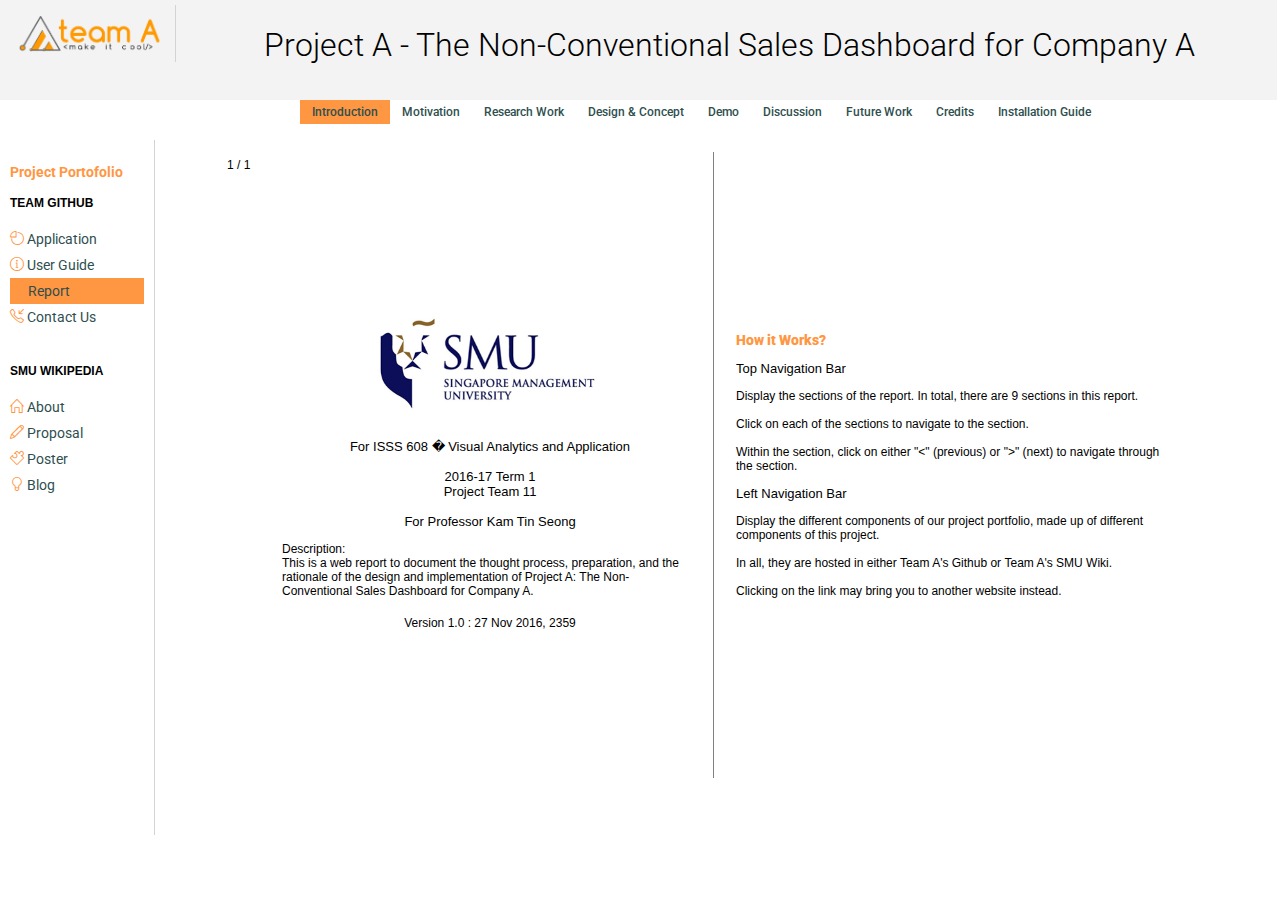
<file: index.html>
<!DOCTYPE HTML PUBLIC "-//W3C//DTD HTML 4.01 Transitional//EN">
<html>
  <head>
  <title>Team A Report</title>
  
  <!--main stylesheet-->
  <link rel="stylesheet" href="css/vizpjt_main.css" type = "text/css"> <!--main style sheet to be customized-->
  <link href="css/simple-line-icons.css" rel="stylesheet" type="text/css">
  </head>
  
  <body>
    
    <!--templater header-->
    <div w3-include-html="template_header.html"></div>
    

    
    <nav role = "top_navbar">
      <ul class = "topnav">
            <li><a class="active" href="index.html">Introduction</a></li>
            <li><a href="pg2_motivation.html">Motivation</a></li>
            <li><a href="pg3_research_work.html">Research Work</a></li>
            <li><a href="pg4_design_concept.html">Design & Concept</a></li>
            <li><a href="pg5_demo.html">Demo</a></li>
            <li><a href="pg6_discussion.html">Discussion</a></li>
            <li><a href="pg7_futurework.html">Future Work</a></li>
            <li><a href="pg8_credits.html">Credits</a></li>
            <li><a href="pg9_installation_guide.html">Installation Guide</a></li>
      </ul>
    </nav>
    
    <!--template left nav bar -->
    <div w3-include-html="template_leftnavbar.html"></div>

    <!-- the body of the content-->
    <div class = "mainbody_content">
      
      <!--slideshow-->
      
              <div class="slideshow-container" style = "width = 80%">
              
              <div class="mySlides fade">
              
              <!--
              <div class="nav_slide_prev" style="height: 1000px  display: block  float:left; ">
                  <a class="prev" onclick="plusSlides(-1)"><p> <font size = 20 font color = grey> < </font> </p></a>
              </div>                 <!-->
                
                  <div class="numbertext">1 / 1</div>
                  
                          <div class = "content_slide">
                              
                                  <table>
                                      <tr>
                                        <th style = "border-right: 1px grey solid; padding: 15px; width: 50%;">
                                                  <img src="data/SMU Logo.png" alt="SMU Logo" style="width:250px;height:110px;">
                                                  <h3>
                                                    <br><b>For ISSS 608 � Visual Analytics and Application </b>
                                                    <br><br>2016-17 Term 1 
                                                    <br>Project Team 11
                                                    <br><br>For Professor Kam Tin Seong
                                                  </h3>
                                                  <h5 style= "text-align:left;">
                                                  <b>Description:</b><br>
                                                  This is a web report to document the thought process, preparation, 
                                                  and the rationale of the design and implementation of Project A:  
                                                  The Non-Conventional Sales Dashboard for Company A.
                                                  </h5> 
                                                  <br><h5>Version 1.0 : 27 Nov 2016, 2359</h5>
                                        </th>
                                          <th style = "width: 50%; text-align:left; padding-left: 20px"><p><b>How it Works?</b></p>
                                                <h3><b>Top Navigation Bar</b></h3>
                                                <h5> Display the sections of the report. In total, there are 9 sections in this report. <br> <br>
                                                     Click on each of the sections to navigate to the section. <br> <br>
                                                     Within the section, click on either "<" (previous) or ">" (next) to navigate through the section.<br></h5>
                                                     
                                                    <h3><b>Left Navigation Bar</b></h3>
                                                <h5> Display the different components of our project portfolio, made up of different components of this project.<br><br>
                                                     In all, they are hosted in either <b> Team A's Github</b> or <b> Team A's SMU Wiki. </b><br><br>
                                                     Clicking on the link may bring you to another website instead.
                                          </th>
                                      </tr>
                                  </table>
                          </div>
                            
                      <div class="nav_slide_nex" style="height: 1000px  display: block float:left">
              <!--        
                      <a class="next" onclick="plusSlides(1)"><p> <font size = 20 font color = grey> > </font></p> </a></div>
              </div>               <!-->                                                             
              
              </div>
              <br>
 <!--            
              <div style="text-align:center">
                <span class="dot" onclick="currentSlide(1)"></span> 
                <span class="dot" onclick="currentSlide(2)"></span> 
                <span class="dot" onclick="currentSlide(3)"></span> 
              </div>    
-->    
    <!--slideshow-->
    </div>

   
<!--load JS-->
  <script src = "js/w3data.js"></script>
        
    <script>
    w3IncludeHTML();
    </script>
  <script src = "js/vizpjt_main.js"></script>

      
  </body>
</html>
</file>
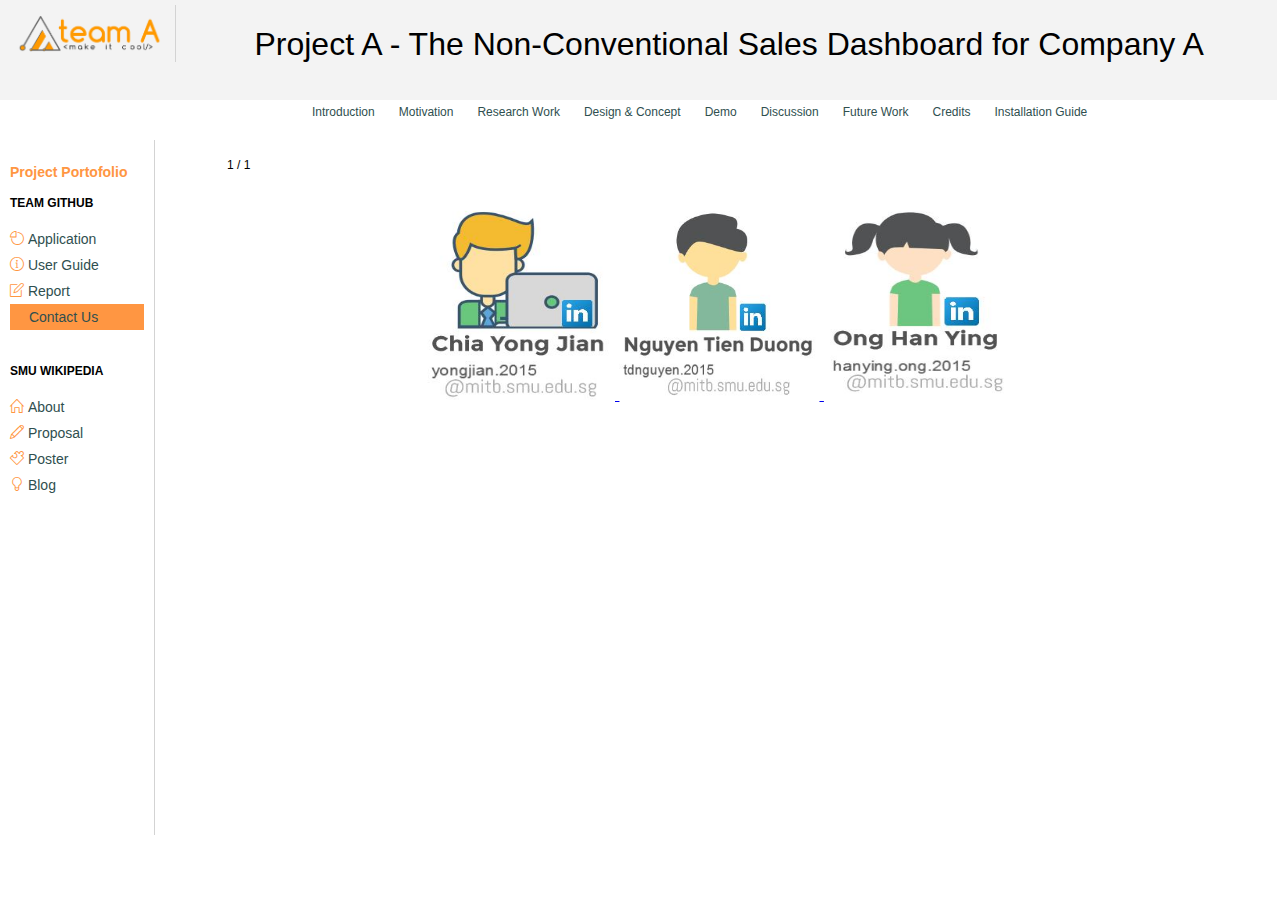
<file: pg10_contact_us.html>
<!DOCTYPE HTML PUBLIC "-//W3C//DTD HTML 4.01 Transitional//EN">
<html>
  <head>
  <title>Team A Report</title>
  
  <!--main stylesheet-->
  <link rel="stylesheet" href="css/vizpjt_main.css" type = "text/css"> <!--main style sheet to be customized-->
    <link href="css/simple-line-icons.css" rel="stylesheet" type="text/css">
  
  </head>
  
  <body>
    
    <!--templater header-->
    <div w3-include-html="template_header.html"></div> 
    
    <nav role = "top_navbar">
      <ul class = "topnav">
            <li><a href="index.html">Introduction</a></li>
            <li><a href="pg2_motivation.html">Motivation</a></li>
            <li><a href="pg3_research_work.html">Research Work</a></li>
            <li><a href="pg4_design_concept.html">Design & Concept</a></li>
            <li><a href="pg5_demo.html">Demo</a></li>
            <li><a href="pg6_discussion.html">Discussion</a></li>
            <li><a href="pg7_futurework.html">Future Work</a></li>
            <li><a href="pg8_credits.html">Credits</a></li>
            <li><a href="pg9_installation_guide.html">Installation Guide</a></li>
      </ul>
    </nav>
    
    <!--template left nav bar -->
    <!--<div w3-include-html="template_leftnavbar2.html"></div>-->
    
                <div class = "mainbody_leftnavbar">
    <nav role = "left_navbar">
      <ul = "leftnav">
            <p><b>Project Portofolio</b></p>
            
            <h4>TEAM GITHUB</h4>        
            <li><a  href="https://rawgit.com/VizTeamA/business-dashboard/master/index.html"><font color= "#FF9642"><i class="icon-pie-chart"></i> <font color="darkslategray">Application</font></a></li>
            <li><a  href="pg11_user_guide.html"><font color= "#FF9642"><i class="icon-info"></i> <font color="darkslategray">User Guide</font></a></li>
            <li><a  href="index.html"><font color= "#FF9642"><i class="icon-note"></i> <font color="darkslategray">Report</font></a></li>
             <li><a  class="active" href="pg10_contact_us.html"><font color= "#FF9642"><i class="icon-call-in"></i> <font color="darkslategray">Contact Us</font></a></li>    
                         
            <br>
            <h4><b>SMU WIKIPEDIA</b></h4>
            <li><a href="https://wiki.smu.edu.sg/1617t1ISSS608g1/ISSS608_2016-17_T1_Project_Team_11"><font color= "#FF9642"><i class="icon-home"></i> <font color="darkslategray">About</font></a></li>
            <li><a href="https://wiki.smu.edu.sg/1617t1ISSS608g1/ISSS608_2016-17_T1_Project_Team_11_-_Project_Proposal"><font color= "#FF9642"><i class="icon-pencil"></i> <font color="darkslategray">Proposal</font></a></li>
            <li><a href="https://wiki.smu.edu.sg/1617t1ISSS608g1/ISSS608_2016-17_T1_Project_Team_11_-_Project_Poster"><font color= "#FF9642"><i class="icon-puzzlE"></i> <font color="darkslategray">Poster</font></a></li>
            <li><a href="https://wiki.smu.edu.sg/1617t1ISSS608g1/ISSS608_2016-17_T1_Project_Team_11_-_Project_Logbook"><font color= "#FF9642"><i class="icon-bulb"></i> <font color="darkslategray">Blog</font></a></li>
      </ul>
    </nav>
    </div> 
    
    <!-- the body of the content-->
    <div class = "mainbody_content">
      
      <!--slideshow-->
      
              <div class="slideshow-container" style = "width = 80%">
              
              <div class="mySlides fade">
              
              <!--
              <div class="nav_slide_prev" style="height: 1000px  display: block  float:left; ">
                  <a class="prev" onclick="plusSlides(-1)"><p> <font size = 20 font color = grey> < </font> </p></a>
              </div>                 <!-->
                
                  <div class="numbertext">1 / 1</div>
                  
                          <div class = "content_slide" style="align:middle;float:left; margin-top:5%;margin-left:20%;">  
                           
                           <a href="https://sg.linkedin.com/in/chiayongjian"> 
                          <img src="data/CYJ.JPG" alt="SMU Logo" style="width:200px; height:200px; align:middle;"> </a>

                           <a href="https://sg.linkedin.com/in/tienduong"> 
                          <img src="data/ZEN.JPG" alt="SMU Logo" style="width:200px;height:200px; align:middle;"> </a> 
                           
                           <a href="https://sg.linkedin.com/in/onghanying"> 
                          <img src="data/OHY.JPG" alt="SMU Logo" style="width:200px; height:200px; align:middle;"> </a>      
                          </div>                          
                              
                          </div>                       
    <!--slideshow-->
    </div>

   
<!--load JS-->
  <script src = "js/w3data.js"></script>
        
    <script>
    w3IncludeHTML();
    </script>
  <script src = "js/vizpjt_main.js"></script>

      
  </body>
</html>
</file>
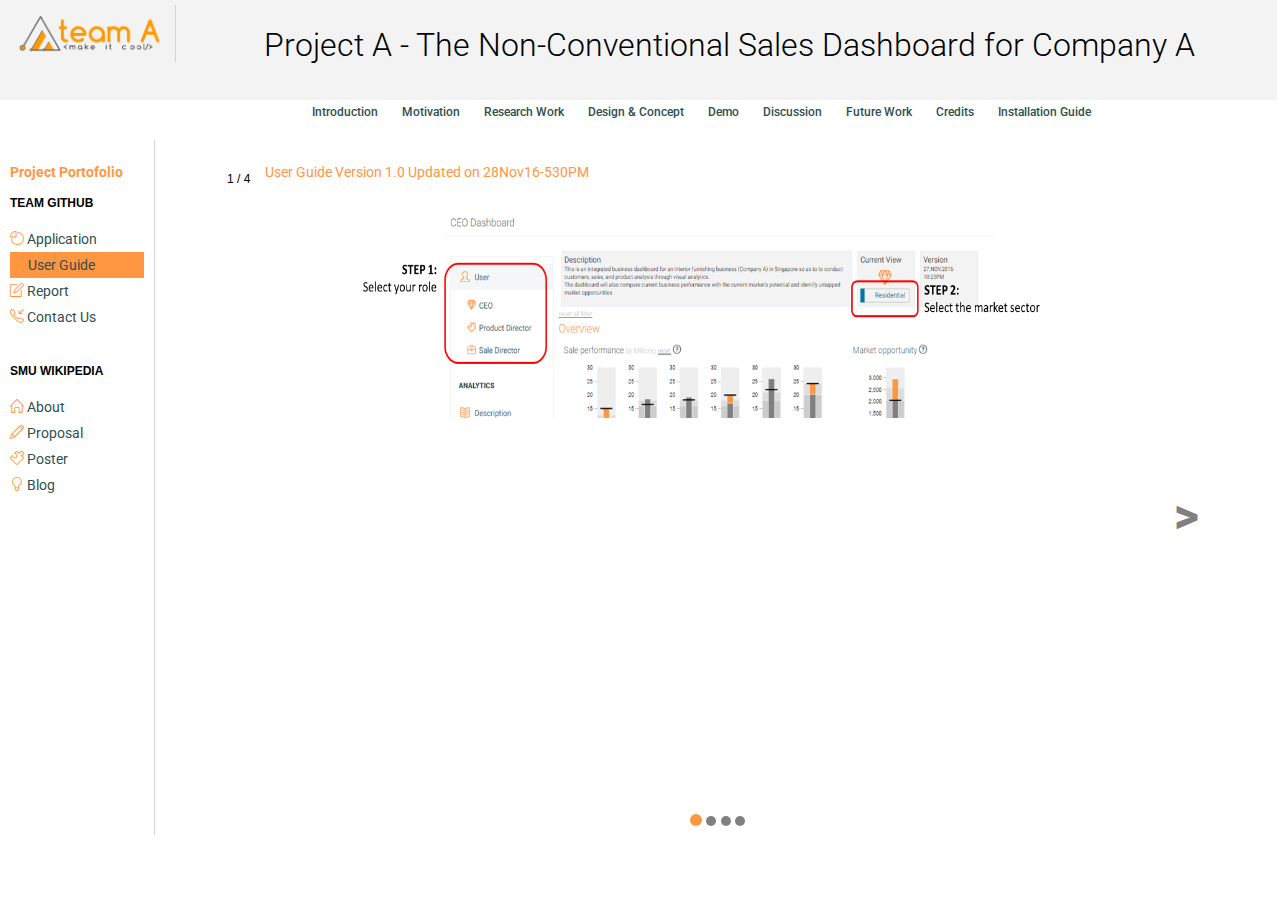
<file: pg11_user_guide.html>
<!DOCTYPE HTML PUBLIC "-//W3C//DTD HTML 4.01 Transitional//EN">
<html>
  <head>
  <title>Team A Report</title>
  
  <!--main stylesheet-->
  <link rel="stylesheet" href="css/vizpjt_main.css" type = "text/css"> <!--main style sheet to be customized-->
    <link href="css/simple-line-icons.css" rel="stylesheet" type="text/css">

  </head>
  
  <body>

     
    <!--templater header-->
    <div w3-include-html="template_header.html"></div> 
    
    <nav role = "top_navbar">
      <ul class = "topnav">
            <li><a href="index.html">Introduction</a></li>
            <li><a href="pg2_motivation.html">Motivation</a></li>
            <li><a href="pg3_research_work.html">Research Work</a></li>
            <li><a href="pg4_design_concept.html">Design & Concept</a></li>
            <li><a href="pg5_demo.html">Demo</a></li>
            <li><a href="pg6_discussion.html">Discussion</a></li>
            <li><a href="pg7_futurework.html">Future Work</a></li>
            <li><a href="pg8_credits.html">Credits</a></li>
            <li><a href="pg9_installation_guide.html">Installation Guide</a></li>
      </ul>
    </nav>
    
    <!--template left nav bar -->
    <div w3-include-html="template_leftnavbar3.html"></div> 
    
    <!-- the body of the content-->
    <div class = "mainbody_content">
      
      <!--slideshow-->
      
              <div class="slideshow-container" style = "width = 80%">
              
              <div class="mySlides fade">
              
              <!--
              <div class="nav_slide_prev" style="height: 1000px  display: block  float:left; ">
                  <a class="prev" onclick="plusSlides(-1)"><p> <font size = 20 font color = grey> < </font> </p></a>
              </div>
              -->  
                  <div class="numbertext">1 / 4</div>
                  
                          <div class = "content_slide" style="margin-top:1%;">

                         <p>User Guide Version 1.0 Updated on 28Nov16-530PM</p>
                         <img src="data/userguide_1.png" alt="SMU Logo" style="width:700px;margin-top:3%; margin-left:10%;">
                      
                          </div>
                            
                      <div class="nav_slide_nex" style="height: 1000px  display: block float:left">
                      
                      <a class="next" onclick="plusSlides(1)"><p> <font size = 20 font color = grey> > </font></p> </a></div>
              </div>                                                              
              
                <div class="mySlides fade">
                
                    <div class="nav_slide_prev" style="height: 1000px  display: block  float:left; ">
                      <a class="prev" onclick="plusSlides(-1)"><p> <font size = 20 font color = grey> < </font> </p></a>
                    </div>
                
                   <div class="numbertext">2 / 4</div>
                          <div class = "content_slide">  
                          
                         <img src="data/userguide_2.png" alt="SMU Logo" style="width:700px; height: 320px; margin-top:5%; margin-left:10%;">
                      
                          </div>

                            
                      <div class="nav_slide_nex" style="height: 1000px  display: block">
                      
                      <a class="next" onclick="plusSlides(1)"><p> <font size = 20 font color = grey> > </font> </p> </a></div>
              </div>
              
                <div class="mySlides fade">
                
                    <div class="nav_slide_prev" style="height: 1000px  display: block  float:left; ">
                      <a class="prev" onclick="plusSlides(-1)"><p> <font size = 20 font color = grey> < </font> </p></a>
                    </div>
                
                   <div class="numbertext">3 / 4</div>
                   <div class = "content_slide">  
                          
                         <img src="data/userguide_3.png" alt="SMU Logo" style="width:700px; margin-top:5%; margin-left:10%;">
                      
                   </div>
                    </div>
                            
                      <div class="nav_slide_nex" style="height: 1000px  display: block">
                      
                      <a class="next" onclick="plusSlides(1)"><p> <font size = 20 font color = grey> > </font></p> </a></div>
           

                <div class="mySlides fade">
                
                
                    <div class="nav_slide_prev" style="height: 1000px  display: block  float:left; ">
                      <a class="prev" onclick="plusSlides(-1)"><p> <font size = 20 font color = grey> < </font> </p></a>
                    </div>
                 
                   <div class="numbertext">4 / 4</div>
                       <div class = "content_slide">  
                      <img src="data/userguide_4.png" alt="SMU Logo" style="width:700px; margin-top:5%; margin-left:10%;">
                      
                   </div>
                    </div>

              </div>             
              </div>
              <br>
              
              <div style="text-align:center">
                <span class="dot" onclick="currentSlide(1)"></span> 
                <span class="dot" onclick="currentSlide(2)"></span> 
                <span class="dot" onclick="currentSlide(3)"></span> 
                <span class="dot" onclick="currentSlide(4)"></span> 
              </div>    
    
    <!--slideshow-->
    </div>
    
<!--load JS-->
  <script src = "js/w3data.js"></script>
        
    <script>
    w3IncludeHTML();
    </script>
  <script src = "js/vizpjt_main.js"></script>
      
  </body>
</html>
</file>
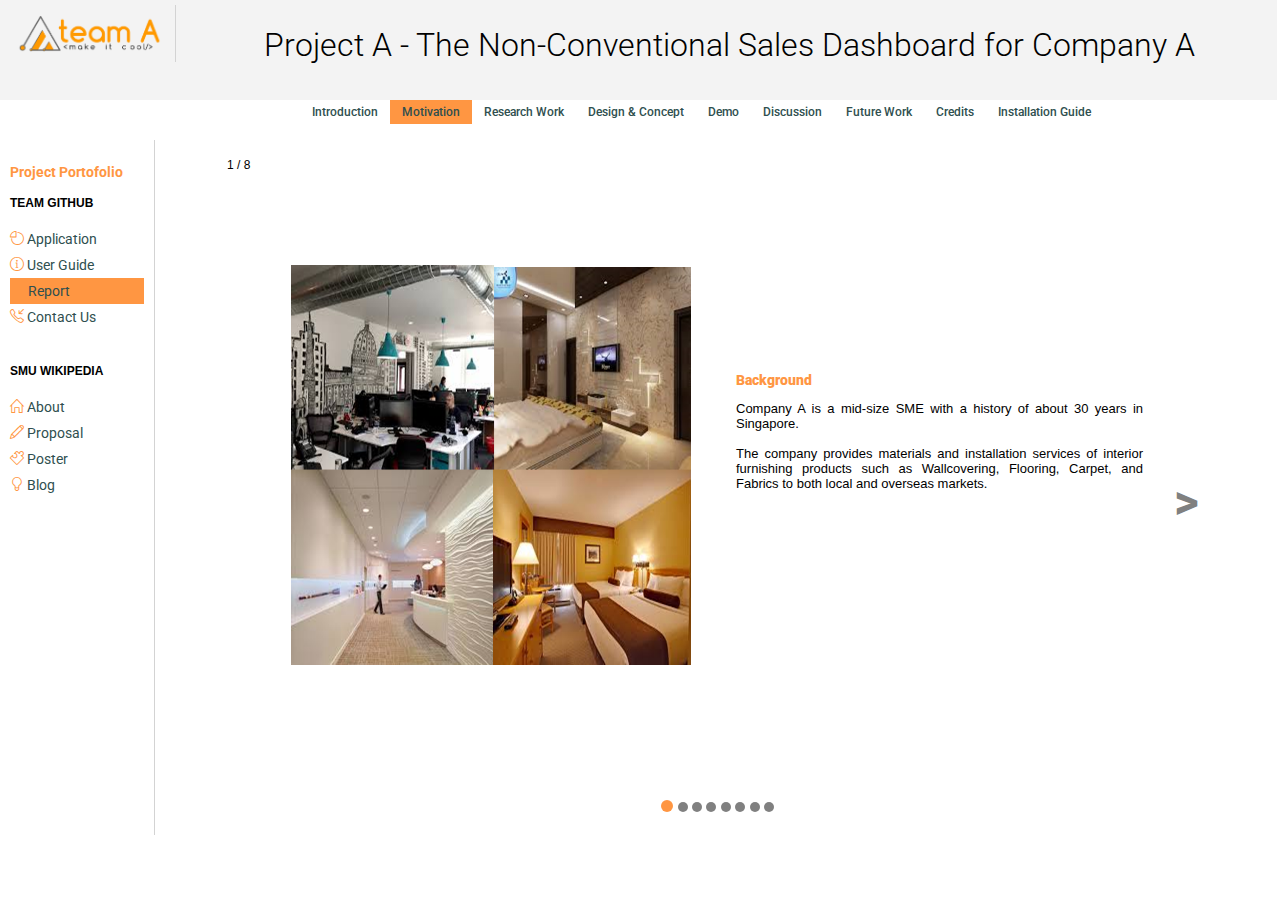
<file: pg2_motivation.html>
<!DOCTYPE HTML PUBLIC "-//W3C//DTD HTML 4.01 Transitional//EN">
<html>
  <head>
  <title>Team A Report</title>
  
  <!--main stylesheet-->
  <link rel="stylesheet" href="css/vizpjt_main.css" type = "text/css"> <!--main style sheet to be customized-->
    <link href="css/simple-line-icons.css" rel="stylesheet" type="text/css">

  </head>
  
  <body>

     
    <!--templater header-->
    <div w3-include-html="template_header.html"></div> 
    
    <nav role = "top_navbar">
      <ul class = "topnav">
            <li><a href="index.html">Introduction</a></li>
            <li><a class="active" href="pg2_motivation.html">Motivation</a></li>
            <li><a href="pg3_research_work.html">Research Work</a></li>
            <li><a href="pg4_design_concept.html">Design & Concept</a></li>
            <li><a href="pg5_demo.html">Demo</a></li>
            <li><a href="pg6_discussion.html">Discussion</a></li>
            <li><a href="pg7_futurework.html">Future Work</a></li>
            <li><a href="pg8_credits.html">Credits</a></li>
            <li><a href="pg9_installation_guide.html">Installation Guide</a></li>
      </ul>
    </nav>
    
    <!--template left nav bar -->
    <div w3-include-html="template_leftnavbar.html"></div>
    

    
    <!-- the body of the content-->
    <div class = "mainbody_content">
      
      <!--slideshow-->
      
              <div class="slideshow-container" style = "width = 80%">
              
              <div class="mySlides fade">
              
              <!--
              <div class="nav_slide_prev" style="height: 1000px  display: block  float:left; ">
                  <a class="prev" onclick="plusSlides(-1)"><p> <font size = 20 font color = grey> < </font> </p></a>
              </div>
              -->  
                  <div class="numbertext">1 / 8</div>
                  
                          <div class = "content_slide">
                                  <table>
                                      <tr>
                                        <th style = "padding: 15px; width: 50%;">
                                                  <img src="data/motivation_p1.png" alt="SMU Logo" style="width:400px;height:400px;">
                                                  <h3>

                                        </th>
                                          <th style = "width: 50%; text-align:justify; padding-left: 20px;padding-right: 20px;"><p><b>Background</b></p>
                                          
                                          <h3>Company A is a mid-size SME with a history of about 30 years in Singapore. <br> <br>
                                          The company provides materials and installation services of interior furnishing products 
                                          such as Wallcovering, Flooring, Carpet, and Fabrics to both local and overseas markets. </h3>
                                          <br><br><br>

                                          </th>
                                      </tr>
                                  </table>                          
                          </div>
                            
                      <div class="nav_slide_nex" style="height: 1000px  display: block float:left">
                      
                      <a class="next" onclick="plusSlides(1)"><p> <font size = 20 font color = grey> > </font></p> </a></div>
              </div>                                                              
              
                <div class="mySlides fade">
                
                    <div class="nav_slide_prev" style="height: 1000px  display: block  float:left; ">
                      <a class="prev" onclick="plusSlides(-1)"><p> <font size = 20 font color = grey> < </font> </p></a>
                    </div>
                
                   <div class="numbertext">2 / 8</div>
                          <div class = "content_slide">
                                  <table>
                                      <tr>
                                        <th style = "padding: 15px; width: 50%;">
                                                  <img src="data/motivation_p2.png" alt="SMU Logo" style="width:400px;height:300px;">
                                                  <h3>

                                        </th>
                                          <th style = "width: 50%; text-align:justify; padding-left: 20px;padding-right: 20px;"><p><b>Challenges</b></p>
                                          
                                          <h3>
                                          Similar to many SMEs, the management tends to "gut feeling", 
                                          which may not be aligned with the current market trends and opportunities. <br> <br>

                                          <b>Example:</b><br> 
                                          Marketing campaigns are designed based on historical sales performance, 
                                          with no visibility on current market opportunities - which can be inferred from external data, 
                                          such as recent transaction of resales of real estate. </h3>

                                          </th>
                                      </tr>
                                  </table>   
                        </div>
                            
                      <div class="nav_slide_nex" style="height: 1000px  display: block">
                      
                      <a class="next" onclick="plusSlides(1)"><p> <font size = 20 font color = grey> > </font> </p> </a></div>
              </div>
              
                <div class="mySlides fade">
                
                    <div class="nav_slide_prev" style="height: 1000px  display: block  float:left; ">
                      <a class="prev" onclick="plusSlides(-1)"><p> <font size = 20 font color = grey> < </font> </p></a>
                    </div>
                
                   <div class="numbertext">3 / 8</div>
                          <div class = "content_slide">
                                  <table>
                                      <tr>
                                        <th style = "padding: 15px; width: 50%;">
                                                  <img src="data/motivation_p3.png" alt="SMU Logo" style="width:400px;height:300px;">
                                                  <h3>

                                        </th>
                                          <th style = "width: 50%; text-align:justify; padding-left: 20px;padding-right: 20px;"><p><b>Challenges</b></p>
                                          
                                          <h3>
                                          The company has collected much data from ERP System. These data are shared among departments, 
                                          but with them working in its own silo. Thus, resulting in conflicting business analysis. <br> <br>

                                          <b>Example:</b><br> 
                                          The product head tends to consider only material while that the sales head will consider others factors 
                                          when measuring the performance of the same project. Therefore, both may arrive to different conclusions 
                                          for the same project. 
                                          </h3>

                                          </th>
                                      </tr>
                                  </table>  
                        </div>
                            
                      <div class="nav_slide_nex" style="height: 1000px  display: block">
                      
                      <a class="next" onclick="plusSlides(1)"><p> <font size = 20 font color = grey> > </font></p> </a></div>
              </div>
              
              <div class="mySlides fade">
                
                    <div class="nav_slide_prev" style="height: 1000px  display: block  float:left; ">
                      <a class="prev" onclick="plusSlides(-1)"><p> <font size = 20 font color = grey> < </font> </p></a>
                    </div>
                
                   <div class="numbertext">4 / 8</div>
                          <div class = "content_slide">
                                  <table>
                                      <tr>
                                        <th style = "padding: 15px; width: 50%;">
                                                  <img src="data/motivation_p4.png" alt="SMU Logo" style="width:400px;height:300px;">
                                                  <h3>

                                        </th>
                                          <th style = "width: 50%; text-align:justify; padding-left: 20px;padding-right: 20px;"><p><b>Challenges</b></p>
                                          
                                          <h3>
                                          Much of the business performance are analysed based on highly aggregated figures, 
                                          reported on traditional tools such as MS PowerPoint and MS Excel.
                                          <br> <br>

                                          <b>Example:</b><br> 
                                          It is common that during management meeting, when further breakdown of analysis is required on the fly, 
                                          information may not be available easily as it is tedious to compile the required information.
                                          </h3>
                                          </th>
                                      </tr>
                                  </table>  
                        </div>
                            
                      <div class="nav_slide_nex" style="height: 1000px  display: block">
                      
                      <a class="next" onclick="plusSlides(1)"><p> <font size = 20 font color = grey> > </font></p> </a></div>
              </div>

               <div class="mySlides fade">
                
                    <div class="nav_slide_prev" style="height: 1000px  display: block  float:left; ">
                      <a class="prev" onclick="plusSlides(-1)"><p> <font size = 20 font color = grey> < </font> </p></a>
                    </div>
                
                   <div class="numbertext">5 / 8</div>
                          <div class = "content_slide">
                                  <table>
                                      <tr>
                                        <th style = "padding: 15px; width: 50%;">
                                                  <img src="data/motivation_p5.png" alt="SMU Logo" style="width:400px;height:300px;">
                                                  <h3>

                                        </th>
                                          <th style = "width: 50%; text-align:justify; padding-left: 20px;padding-right: 20px;"><p><b>Opportunities</b></p>
                                          
                                          <h3>
                                          Hence, we the opportunity to design an integrated performance dashboard with the following objectives in mind:
                                           <br> <br>

                                          <b>FIRST:</b><br> 
                                          To benchmark the company's actual performance with the market potential; by comparing 
                                          internal data with external data.
                                          </h3>
                                          </th>
                                      </tr>
                                  </table>   
                        </div>
                            
                      <div class="nav_slide_nex" style="height: 1000px  display: block">
                      
                      <a class="next" onclick="plusSlides(1)"><p> <font size = 20 font color = grey> > </font></p> </a></div>
              </div>  

                <div class="mySlides fade">
                
                    <div class="nav_slide_prev" style="height: 1000px  display: block  float:left; ">
                      <a class="prev" onclick="plusSlides(-1)"><p> <font size = 20 font color = grey> < </font> </p></a>
                    </div>
                
                   <div class="numbertext">6 / 8</div>
                          <div class = "content_slide">
                                  <table>
                                      <tr>
                                        <th style = "padding: 15px; width: 50%;">
                                                  <img src="data/motivation_p5.png" alt="SMU Logo" style="width:400px;height:300px;">
                                                  <h3>

                                        </th>
                                          <th style = "width: 50%; text-align:justify; padding-left: 20px;padding-right: 20px;"><p><b>Opportunities</b></p>
                                          
                                          <h3>
                                          Hence, we the opportunity to design an integrated performance dashboard with the following objectives in mind:
                                           <br> <br>

                                          <b>SECOND:</b><br> 
                                            To provide a centralize and interactive analytic business platform, integrating analysis on customers, products, 
                                            and sales performance.

                                          </h3>
                                          </th>
                                      </tr>
                                  </table> 
                        </div>
                            
                      <div class="nav_slide_nex" style="height: 1000px  display: block">
                      
                      <a class="next" onclick="plusSlides(1)"><p> <font size = 20 font color = grey> > </font></p> </a></div>
              </div> 
              
                <div class="mySlides fade">
                
                    <div class="nav_slide_prev" style="height: 1000px  display: block  float:left; ">
                      <a class="prev" onclick="plusSlides(-1)"><p> <font size = 20 font color = grey> < </font> </p></a>
                    </div>
                
                   <div class="numbertext">7 / 8</div>
                          <div class = "content_slide">
                                  <table>
                                      <tr>
                                        <th style = "padding: 15px; width: 50%;">
                                                  <img src="data/motivation_p5.png" alt="SMU Logo" style="width:400px;height:300px;">
                                                  <h3>

                                        </th>
                                          <th style = "width: 50%; text-align:justify; padding-left: 20px;padding-right: 20px;"><p><b>Opportunities</b></p>
                                          
                                          <h3>
                                          Hence, we the opportunity to design an integrated performance dashboard with the following objectives in mind:
                                           <br> <br>

                                          <b>THIRD:</b><br> 
                                            To apply Shneiderman�s mantra of "Overview first, zoom and filter, 
                                            then details-on-demand" in developing user-oriented dashboard.


                                          </h3>
                                          </th>
                                      </tr>
                                  </table>  
                        </div>
                            
                      <div class="nav_slide_nex" style="height: 1000px  display: block">
                      
                      <a class="next" onclick="plusSlides(1)"><p> <font size = 20 font color = grey> > </font></p> </a></div>
              </div>           

                <div class="mySlides fade">
                
                    <div class="nav_slide_prev" style="height: 1000px  display: block  float:left; ">
                      <a class="prev" onclick="plusSlides(-1)"><p> <font size = 20 font color = grey> < </font> </p></a>
                    </div>
                
                   <div class="numbertext">8 / 8</div>
                          <div class = "content_slide">
                                  <table>
                                      <tr>
                                        <th style = "padding: 15px; width: 50%;">
                                                  <img src="data/motivation_p8.png" alt="SMU Logo" style="width:400px;height:300px;">
                                                  <h3>

                                        </th>
                                          <th style = "width: 50%; text-align:justify; padding-left: 20px;padding-right: 20px;"><p><b>In Summary</b></p>
                                          
                                          <h3>
                                          In all, this will help company A to;                                                                                    
                                          <br> <br>
                                          <ol>
                                            <li> 
                                            Realize the benefits of comparing internal with external data in business decision-making.</li>
                                            <li>                                             
                                            Provide a single and integrated platform for key management members. </li>
                                            <li>                                            
                                            Reduce the time and effort to compile reports and analysis  </li>
                                           </ol>  <br>
                                           
                                          Also, this will provide a concept to other businesses, especially SMEs, 
                                          in how analysis can be simplified and yet insightful using visual analytics.
                                          </h3>
                                          </th>
                                      </tr>
                                  </table>  
                        </div>
                      <!--      
                      <div class="nav_slide_nex" style="height: 1000px  display: block">
                      
                      <a class="next" onclick="plusSlides(1)"><p> <font size = 20 font color = grey> > </font></p> </a></div>
                      -->
              </div>             
              </div>
              <br>
              
              <div style="text-align:center">
                <span class="dot" onclick="currentSlide(1)"></span> 
                <span class="dot" onclick="currentSlide(2)"></span> 
                <span class="dot" onclick="currentSlide(3)"></span> 
                <span class="dot" onclick="currentSlide(4)"></span> 
                <span class="dot" onclick="currentSlide(5)"></span> 
                <span class="dot" onclick="currentSlide(6)"></span> 
                <span class="dot" onclick="currentSlide(7)"></span> 
                <span class="dot" onclick="currentSlide(8)"></span> 
              </div>    
    
    <!--slideshow-->
    </div>
    
<!--load JS-->
  <script src = "js/w3data.js"></script>
        
    <script>
    w3IncludeHTML();
    </script>
  <script src = "js/vizpjt_main.js"></script>
      
  </body>
</html>
</file>
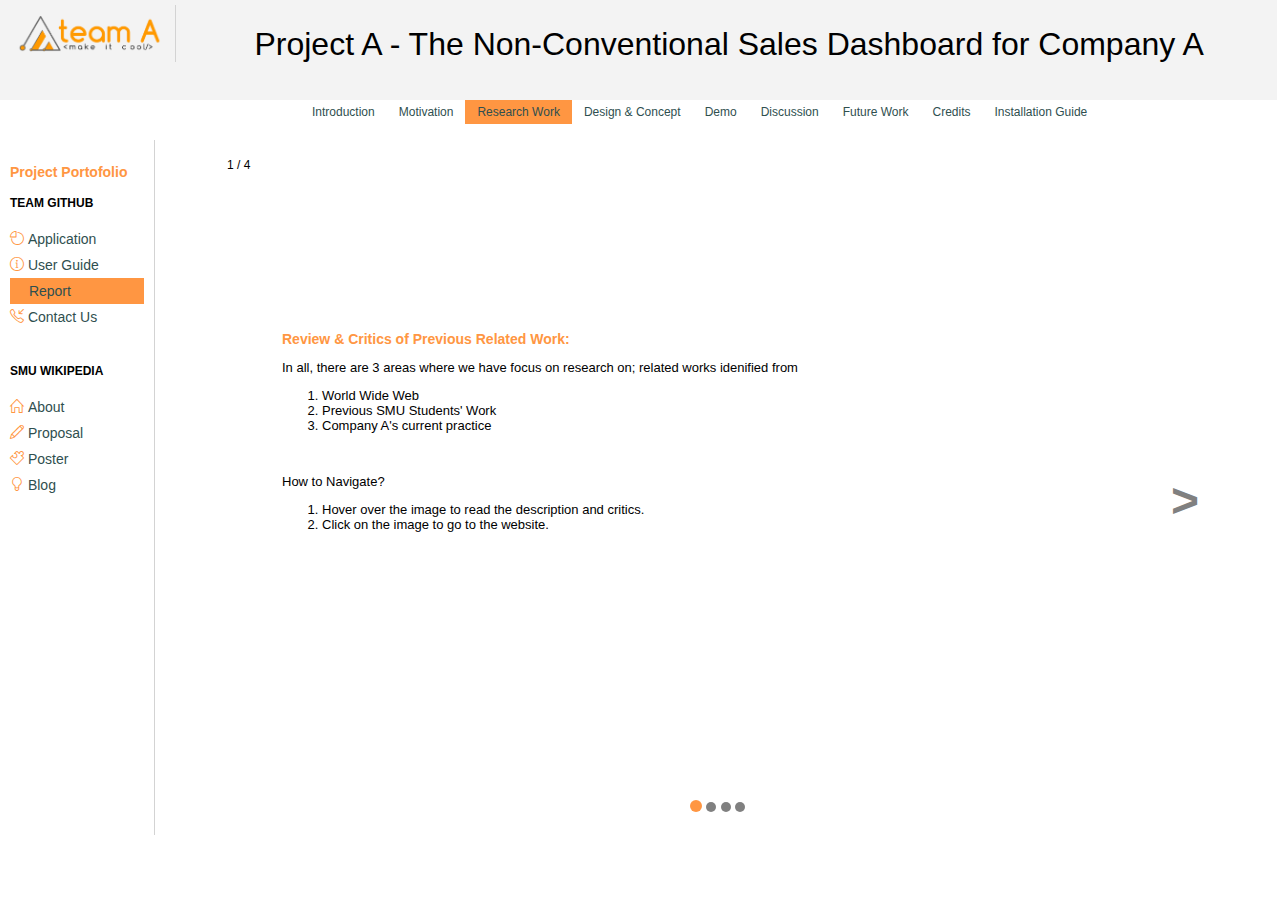
<file: pg3_research_work.html>
<!DOCTYPE HTML PUBLIC "-//W3C//DTD HTML 4.01 Transitional//EN">
<html>
  <head>
  <title>Team A Report</title>
  
  <!--main stylesheet-->
  <link rel="stylesheet" href="css/vizpjt_main.css" type = "text/css"> <!--main style sheet to be customized-->
     <link href="css/simple-line-icons.css" rel="stylesheet" type="text/css">
  </head>
  
  <body>

     
    <!--templater header-->
    <div w3-include-html="template_header.html"></div> 
    
    <nav role = "top_navbar">
      <ul class = "topnav">
            <li><a href="index.html">Introduction</a></li>
            <li><a href="pg2_motivation.html">Motivation</a></li>
            <li><a class="active" href="pg3_research_work.html">Research Work</a></li>
            <li><a href="pg4_design_concept.html">Design & Concept</a></li>
            <li><a href="pg5_demo.html">Demo</a></li>
            <li><a href="pg6_discussion.html">Discussion</a></li>
            <li><a href="pg7_futurework.html">Future Work</a></li>
            <li><a href="pg8_credits.html">Credits</a></li>
            <li><a href="pg9_installation_guide.html">Installation Guide</a></li>
      </ul>
    </nav>
    
    <!--template left nav bar -->
    <!--<div w3-include-html="template_leftnavbar.html"></div>-->
    
            <div class = "mainbody_leftnavbar">
    <nav role = "left_navbar">
      <ul = "leftnav">
            <p><b>Project Portofolio</b></p>
            
            <h4>TEAM GITHUB</h4>        
            <li><a  href="https://rawgit.com/VizTeamA/business-dashboard/master/index.html"><font color= "#FF9642"><i class="icon-pie-chart"></i> <font color="darkslategray">Application</font></a></li>
            <li><a  href="pg11_user_guide.html"><font color= "#FF9642"><i class="icon-info"></i> <font color="darkslategray">User Guide</font></a></li>
            <li><a  class="active" href="index.html"><font color= "#FF9642"><i class="icon-note"></i> <font color="darkslategray">Report</font></a></li>
            <li><a  href="pg10_contact_us.html"><font color= "#FF9642"><i class="icon-call-in"></i> <font color="darkslategray">Contact Us</font></a></li>    
                         
            <br>
            <h4><b>SMU WIKIPEDIA</b></h4>
            <li><a href="https://wiki.smu.edu.sg/1617t1ISSS608g1/ISSS608_2016-17_T1_Project_Team_11"><font color= "#FF9642"><i class="icon-home"></i> <font color="darkslategray">About</font></a></li>
            <li><a href="https://wiki.smu.edu.sg/1617t1ISSS608g1/ISSS608_2016-17_T1_Project_Team_11_-_Project_Proposal"><font color= "#FF9642"><i class="icon-pencil"></i> <font color="darkslategray">Proposal</font></a></li>
            <li><a href="https://wiki.smu.edu.sg/1617t1ISSS608g1/ISSS608_2016-17_T1_Project_Team_11_-_Project_Poster"><font color= "#FF9642"><i class="icon-puzzlE"></i> <font color="darkslategray">Poster</font></a></li>
            <li><a href="https://wiki.smu.edu.sg/1617t1ISSS608g1/ISSS608_2016-17_T1_Project_Team_11_-_Project_Logbook"><font color= "#FF9642"><i class="icon-bulb"></i> <font color="darkslategray">Blog</font></a></li>
      </ul>
    </nav>
    </div>
    
    <!-- the body of the content-->
    <div class = "mainbody_content">
      
      <!--slideshow-->
      
              <div class="slideshow-container" style = "width = 80%">
              
              <div class="mySlides fade">
              
              <!--
              <div class="nav_slide_prev" style="height: 1000px  display: block  float:left; ">
                  <a class="prev" onclick="plusSlides(-1)"><p> <font size = 20 font color = grey> < </font> </p></a>
              </div>
              -->  
                  <div class="numbertext">1 / 4</div>
                  
                          <div class = "content_slide">
                                  <table>
                                      <tr>
                                        <th style = "padding: 15px; width: 100%; text-align:justify;">


                                          <p><b>Review & Critics of Previous Related Work:</b></p>
                                          
                                          <h3>In all, there are 3 areas where we have focus on research on; related works idenified from<br>
                                            <ol>
                                               <li>World Wide Web </li>
                                               <li>Previous SMU Students' Work </li>
                                               <li>Company A's current practice </li> </ol>
                                            <br>   
                                            <h3><b>How to Navigate? </b>
                                            <ol>
                                            <li><b>Hover</b> over the image to read the description and critics.</li>
                                            <li><b>Click</b> on the image to go to the website. </li> </h3>
                                          <br><br><br>

                                          </th>
                                      </tr>
                                  </table>                          
                          </div>
                            
                      <div class="nav_slide_nex" style="height: 1000px  display: block float:left">
                      
                      <a class="next" onclick="plusSlides(1)"><p> <font size = 20 font color = grey> > </font></p> </a></div>
              </div>                                                              
              
                <div class="mySlides fade">
                
                    <div class="nav_slide_prev" style="height: 1000px  display: block  float:left; ">
                      <a class="prev" onclick="plusSlides(-1)"><p> <font size = 20 font color = grey> < </font> </p></a>
                    </div>
                
                   <div class="numbertext">2 / 4</div>
                          <div class = "content_slide">                              
                                  <table>                                      
                                      <tr>
                                      <th style = "padding: 15px; width: 33%; height:5%">
                                      <p style="left-padding:20px">From World Wide Web</p></th>
                                      </tr>
                                      <tr>
                                        <th style = "padding: 15px; width: 33%;">
                                        
                                          <div class="tooltip1">                          
                                            <a href="https://www.pinterest.com/pin/372250725423557371/">
                                            <img src="data/researchwork_p1_1.png" alt="SMU Logo" style="width:200px;height:180px;">
                                            </a>
                                            <span class="tooltiptext1">
                                            <h5><b>Feature:</b> Sales Dashboard with geographical analysis</h5>
                                            <h5><b>Learning Points:</b>
                                            <ol>
                                            <li>Clean layout and clear infotip used on the map.</li>
                                            <li>interaction between bar chart and geographical chart.</li>
                                            </ol>
                                            </h5>                                            
                                            </span>
                                          </th></div>
                                        
                                        <th style = "padding: 15px; width: 33%;">
                                        
                                          <div class="tooltip2">                          
                                            <a href="http://qonnections.geoqlik.com/geoqlik/proxy/qvajaxzfc/opendoc.htm?document=1%20-%20Sales%20Management_11.8.qvw&host=QVS%40aslw0026&anonymous=true">
                                            <img src="data/researchwork_p1_2.png" alt="SMU Logo" style="width:200px;height:180px;">
                                            </a>                                            
                                            <span class="tooltiptext2">
                                            <h5><b>Feature:</b> Geographical Dashboard on Sales</h5>
                                            <h5><b>Learning Points:</b>
                                            <ol>
                                            <li>Clear label on the geographical map</li>
                                            <li>A further zoom-in or data points on the map will improve the usability of this graph.</li>
                                            </ol>
                                            </h5>                                            
                                            </span>
                                          </th></div>
                                                                                
                                        <th style = "padding: 15px; width: 33%;">
                                        
                                          <div class="tooltip3">                          
                                            <a href="http://techknomatic.com/portfolio-posts/sales-dashboard/">
                                            <img src="data/researchwork_p1_3.png" alt="SMU Logo" style="width:200px;height:150px;">
                                            </a>
                                            <span class="tooltiptext3">
                                            <h5><b>Feature:</b> Sales Dashboard </h5>
                                            <h5><b>Learning Points:</b>
                                            <ol>
                                            <li>A clean sales dashboard with clear layout. </li>
                                            <li>Treemap to provide an overview of the market share. However, the color is too fanciful and hard to read. </li>
                                            <li>Lack of reference line in the bar chart, and the choice of the color (purple) is not distinct.</li>
                                            </ol>
                                            </h5>                                            
                                            </span>
                                          </th></div>
                                      
                                        </tr>
                                        <tr>
                                        <th style = "padding: 15px; width: 33%;">
                                        
                                          <div class="tooltip4">                          
                                            <a href="https://vimeo.com/111139445">
                                            <img src="data/researchwork_p1_4.png" alt="SMU Logo" style="width:200px;height:150px;">
                                            </a>
                                            <span class="tooltiptext4">
                                            <h5><b>Feature:</b> Qlikmap's feature of Map</h5>
                                            <h5><b>Learning Points:</b>
                                            <ol>
                                            <li>Great feature on interactivity on geographical map. </li>
                                            </ol>
                                            </h5>                                            
                                            </span>
                                          </th></div>
                                          
                                          <th style = "padding: 15px; width: 33%;"> 
                                                                               
                                          <div class="tooltip5">                          
                                            <a href="https://interactive.twitter.com/premierleague/#?mode=team&teamId=all&country=TGO">
                                            <img src="data/researchwork_p1_5.png" alt="SMU Logo" style="width:200px;height:150px;">
                                            </a>
                                            <span class="tooltiptext5">
                                            <h5><b>Feature:</b> Geographical Map on Distribution</h5>
                                            <h5><b>Learning Points:</b>
                                            <ol>
                                            <li>Clean layout and labelling of geographical map. </li>
                                            </ol>
                                            </h5>                                            
                                            </span>
                                          </th></div>                                      
                                         <th style = "padding: 15px; width: 33%;"></th>
                                      </tr>
                                  </table>   
                        </div>
                            
                      <div class="nav_slide_nex" style="height: 1000px  display: block">
                      
                      <a class="next" onclick="plusSlides(1)"><p> <font size = 20 font color = grey> > </font> </p> </a></div>
              </div>
              
                <div class="mySlides fade">
                
                    <div class="nav_slide_prev" style="height: 1000px  display: block  float:left; ">
                      <a class="prev" onclick="plusSlides(-1)"><p> <font size = 20 font color = grey> < </font> </p></a>
                    </div>
                
                   <div class="numbertext">3 / 4</div>
                          <div class = "content_slide">
                                  <table>                                      
                                      <tr>
                                      <th style = "padding: 15px; width: 33%; height:5%">
                                      <p style="left-padding:20px">Past SMU Students' Work</p></th>
                                      </tr>
                                      <tr>
                                        <th style = "padding: 15px; width: 33%;">
                                        
                                          <div class="tooltip1">                          
                                            <a href="https://wiki.smu.edu.sg/1516t1is428g1/Team_Hand_Of_Midas_Application">
                                            <img src="data/researchwork_p2_1.png" alt="SMU Logo" style="width:200px;height:150px;">
                                            </a>
                                            <span class="tooltiptext1">
                                            <h5><b>Feature:</b> Demand Forecasting Application</h5>
                                            <h5><b>Learning Points:</b>
                                            <ol>
                                            <li>Neat Layout.</li>
                                            <li>Filters are neatly displayed at the left side of the bar</li>
                                            <li>3.	Instruction on how to use is clearly stated</li>
                                            </ol>
                                            </h5>                                            
                                            </span>
                                          </th></div>
                                        
                                        <th style = "padding: 15px; width: 33%;">
                                        
                                          <div class="tooltip2">                          
                                            <a href="http://is428perfectjob-advlearning.rhcloud.com/index.html">
                                            <img src="data/researchwork_p2_2.png" alt="SMU Logo" style="width:200px;height:150px;">
                                            </a>                                            
                                            <span class="tooltiptext2">
                                            <h5><b>Feature:</b> Job Analysis</h5>
                                            <h5><b>Learning Points:</b>
                                            <ol>
                                            <li>Interactivity among the graphs: (1) allow multiple selections of categories 
                                            (2) Allow multiple selection of Time</li>
                                            <li>Radarchart: "For display" only - missing information on how to interpret</li>
                                            <li><b>Overall:</b>Do not have junkcharts, and every chart display need to have a purpose & meaning to it.</li>
                                            </ol>
                                            </h5>                                            
                                            </span>
                                          </th></div>
                                                                                
                                        <th style = "padding: 15px; width: 33%;">
                                        
                                          <div class="tooltip3">                          
                                            <a href="https://wiki.smu.edu.sg/1213t1is428/JAD_Application ">
                                            <img src="data/researchwork_p2_3.png" alt="SMU Logo" style="width:200px;height:150px;">
                                            </a>
                                            <span class="tooltiptext3">
                                            <h5><b>Feature:</b> Comphrensive Dashboard </h5>
                                            <h5><b>Learning Points:</b>
                                            <ol>
                                            <li>Good views of Maps: using an overview of a geographical map, with a focus view of a geographical map.</li>
                                            <li>Good practice of analysis: From an "overview", to a detailed analysis (from geographical map, to the details that can be found in the barcharts)</li>
                                            <li>However, red and yellow are glaring to the eyes (Not user-friendly).</li>
                                            </ol>
                                            </h5>                                            
                                            </span>
                                          </th></div>
                                      
                                        </tr>
                                        <tr>
                                        <th style = "padding: 15px; width: 33%;">
                                        
                                          <div class="tooltip4">                          
                                            <a href="https://wiki.smu.edu.sg/1516t3isss608g1/Coffee_Chain_Inc._Report ">
                                            <img src="data/researchwork_p2_4.png" alt="SMU Logo" style="width:200px;height:150px;">
                                            </a>
                                            <span class="tooltiptext4">
                                            <h5><b>Feature:</b> Comphrensive Dashboard- Coffee Chain Inc Application</h5>
                                            <h5><b>Learning Points:</b>
                                            <ol>    
                                            <li>Similar business context on sales analysis : and how a geographical map can interact with the sales analysis 
                                                (by other graphic charts) </li>
                                            <li>Minor but significant - "reset" button </li>   
                                            <li>Provide use-case for report (to demo on how the dashboard can be interpreted)</li>  
                                            <li>It is not "idiot-proof" - reference to the report is required on what each of the graphic chart is about 
                                                (perhaps too complicated) or the order / arrangement of the charts can be improved.</li>                                                                                           
                                            </ol>
                                            </h5>                                            
                                            </span>
                                          </th></div>
                                          
                                          <th style = "padding: 15px; width: 33%;"> 
                                                                               
                                          <div class="tooltip5">                          
                                            <a href="https://wiki.smu.edu.sg/1213t1is428/img_auth.php/8/8b/Mtmreport.pdf ">
                                            <img src="data/researchwork_p2_5.png" alt="SMU Logo" style="width:200px;height:150px;">
                                            </a>
                                            <span class="tooltiptext5">
                                            <h5><b>Feature:</b> Sunburst Diagram</h5>
                                            <h5><b>Learning Points:</b>
                                            <ol>
                                            <li>Simple and neat layout with sunburst diagram as the graphic to display the main results</li>
                                            <li>Interaction across element, and allow highlighting of bars (Timeline bar) to filter the data</li>
                                            </ol>
                                            </h5>                                            
                                            </span>
                                          </th></div>                                      
                                         
                                         <th style = "padding: 15px; width: 33%;">
                                          <div class="tooltip6">                          
                                            <a href="https://wiki.smu.edu.sg/1516t3isss608g1/ISSS608_2014_15T3_WOZ  ">
                                            <img src="data/researchwork_p2_6.png" alt="SMU Logo" style="width:200px;height:150px;">
                                            </a>
                                            <span class="tooltiptext6">
                                            <h5><b>Feature:</b> Geographical Diagram</h5>
                                            <h5><b>Learning Points:</b>
                                            <ol>
                                            <li>Good example on how to improve the</li>
                                            <li>Interaction across element, and allow highlighting of bars (Timeline bar) to filter the data, such that</li>
                                                <ul>
                                                <li>Display of the data on the map</li>
                                                <li>Upon a click, it will display the location in depth</li>
                                                <li>A tooltip will provide more details to the location, then</li>
                                                <li>A price trend/ graph is displayed to show the price of the selected zoom </li>
                                                </ul>                                           
                                            </ol>
                                            </h5>                                            
                                            </span>
                                          </th></div>                                      

                                      </tr>
                                  </table>                         
                                  </div>
                            
                      <div class="nav_slide_nex" style="height: 1000px  display: block">
                      
                      <a class="next" onclick="plusSlides(1)"><p> <font size = 20 font color = grey> > </font></p> </a></div>
              </div>              

                <div class="mySlides fade">
                
                
                    <div class="nav_slide_prev" style="height: 1000px  display: block  float:left; ">
                      <a class="prev" onclick="plusSlides(-1)"><p> <font size = 20 font color = grey> < </font> </p></a>
                    </div>
                 
                   <div class="numbertext">4 / 4</div>
                          <div class = "content_slide">
                                  <table>
                                      <tr>
                                      <th style = "padding: 15px; width: 33%; height:5%">
                                      <p style="left-padding:20px">From Company A</p></th>
                                      </tr>
                                      <tr>
                                         <th style = "padding: 15px; width: 33%;">
                                          <div class="tooltip7">                          
                                            <img src="data/researchwork_p3.png" alt="SMU Logo" style="width:500px;height:250px;">
                                            <span class="tooltiptext7">
                                            <h5><b>Feature:</b> Current Practice</h5>
                                            <h5><b>Strength:</b>
                                            <ol>
                                            <li>Clear indicators on KPI based on different aspect of the business</li>                                   
                                            </ol>
                                            <b>Weakness:</b>
                                               <ol> 
                                                <li>No benchmarking of performance with target and external opportunities</li>
                                                <li>Many tables are used instead graphics.</li>
                                                <li>Layout is not clean</li>                                           
                                               </ol>
                                            </h5>                                            
                                            </span>
                                          </th></div>                                      
                                      </tr>
                                  </table> 
                        </div>
                      <!--      
                      <div class="nav_slide_nex" style="height: 1000px  display: block">
                      
                      <a class="next" onclick="plusSlides(1)"><p> <font size = 20 font color = grey> > </font></p> </a></div>
                      -->
              </div>             
              </div>
              <br>
              
              <div style="text-align:center">
                <span class="dot" onclick="currentSlide(1)"></span> 
                <span class="dot" onclick="currentSlide(2)"></span> 
                <span class="dot" onclick="currentSlide(3)"></span> 
                <span class="dot" onclick="currentSlide(4)"></span> 
              </div>    
    
    <!--slideshow-->
    </div>
    
<!--load JS-->
  <script src = "js/w3data.js"></script>
        
    <script>
    w3IncludeHTML();
    </script>
  <script src = "js/vizpjt_main.js"></script>
      
  </body>
</html>
</file>
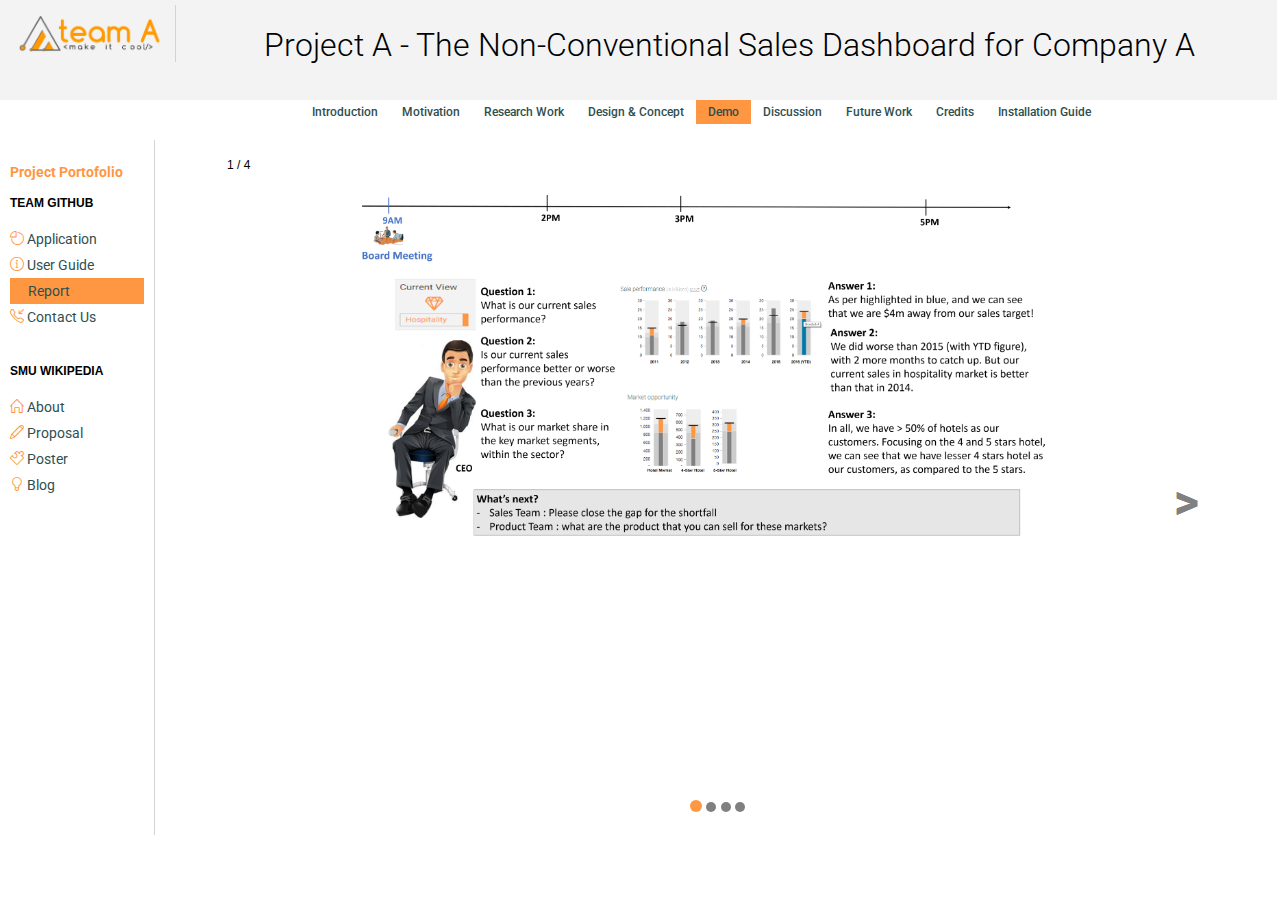
<file: pg5_demo.html>
<!DOCTYPE HTML PUBLIC "-//W3C//DTD HTML 4.01 Transitional//EN">
<html>
  <head>
  <title>Team A Report</title>
  
  <!--main stylesheet-->
  <link rel="stylesheet" href="css/vizpjt_main.css" type = "text/css"> <!--main style sheet to be customized-->
     <link href="css/simple-line-icons.css" rel="stylesheet" type="text/css">
  </head>
  
  <body>

     
    <!--templater header-->
    <div w3-include-html="template_header.html"></div> 
    
    <nav role = "top_navbar">
      <ul class = "topnav">
            <li><a href="index.html">Introduction</a></li>
            <li><a href="pg2_motivation.html">Motivation</a></li>
            <li><a href="pg3_research_work.html">Research Work</a></li>
            <li><a href="pg4_design_concept.html">Design & Concept</a></li>
            <li><a class="active" href="pg5_demo.html">Demo</a></li>
            <li><a href="pg6_discussion.html">Discussion</a></li>
            <li><a href="pg7_futurework.html">Future Work</a></li>
            <li><a href="pg8_credits.html">Credits</a></li>
            <li><a href="pg9_installation_guide.html">Installation Guide</a></li>
      </ul>
    </nav>
    
    <!--template left nav bar -->
    <div w3-include-html="template_leftnavbar.html"></div> 
    
    <!-- the body of the content-->
    <div class = "mainbody_content">
      
      <!--slideshow-->
      
              <div class="slideshow-container" style = "width = 80%">
              
              <div class="mySlides fade">
              
              <!--
              <div class="nav_slide_prev" style="height: 1000px  display: block  float:left; ">
                  <a class="prev" onclick="plusSlides(-1)"><p> <font size = 20 font color = grey> < </font> </p></a>
              </div>
              -->  
                  <div class="numbertext">1 / 4</div>
                  
                          <div class = "content_slide">

                         <img src="data/Demo_pg1.png" alt="SMU Logo" style="width:700px;margin-top:5%; margin-left:10%;">
                      
                          </div>
                            
                      <div class="nav_slide_nex" style="height: 1000px  display: block float:left">
                      
                      <a class="next" onclick="plusSlides(1)"><p> <font size = 20 font color = grey> > </font></p> </a></div>
              </div>                                                              
              
                <div class="mySlides fade">
                
                    <div class="nav_slide_prev" style="height: 1000px  display: block  float:left; ">
                      <a class="prev" onclick="plusSlides(-1)"><p> <font size = 20 font color = grey> < </font> </p></a>
                    </div>
                
                   <div class="numbertext">2 / 4</div>
                          <div class = "content_slide">  
                          
                         <img src="data/Demo_pg2.png" alt="SMU Logo" style="width:700px;margin-top:5%; margin-left:10%;">
                      
                          </div>

                            
                      <div class="nav_slide_nex" style="height: 1000px  display: block">
                      
                      <a class="next" onclick="plusSlides(1)"><p> <font size = 20 font color = grey> > </font> </p> </a></div>
              </div>
              
                <div class="mySlides fade">
                
                    <div class="nav_slide_prev" style="height: 1000px  display: block  float:left; ">
                      <a class="prev" onclick="plusSlides(-1)"><p> <font size = 20 font color = grey> < </font> </p></a>
                    </div>
                
                   <div class="numbertext">3 / 4</div>
                   <div class = "content_slide">  
                          
                         <img src="data/Demo_pg3.png" alt="SMU Logo" style="width:700px; margin-left:10%;">
                      
                   </div>
                    </div>
                            
                      <div class="nav_slide_nex" style="height: 1000px  display: block">
                      
                      <a class="next" onclick="plusSlides(1)"><p> <font size = 20 font color = grey> > </font></p> </a></div>
           

                <div class="mySlides fade">
                
                
                    <div class="nav_slide_prev" style="height: 1000px  display: block  float:left; ">
                      <a class="prev" onclick="plusSlides(-1)"><p> <font size = 20 font color = grey> < </font> </p></a>
                    </div>
                 
                   <div class="numbertext">4 / 4</div>
                       <div class = "content_slide">  
                      <img src="data/Demo_pg4.png" alt="SMU Logo" style="width:700px; margin-top:5%; margin-left:10%;">
                      
                   </div>
                    </div>

              </div>             
              </div>
              <br>
              
              <div style="text-align:center">
                <span class="dot" onclick="currentSlide(1)"></span> 
                <span class="dot" onclick="currentSlide(2)"></span> 
                <span class="dot" onclick="currentSlide(3)"></span> 
                <span class="dot" onclick="currentSlide(4)"></span> 
              </div>    
    
    <!--slideshow-->
    </div>
    
<!--load JS-->
  <script src = "js/w3data.js"></script>
        
    <script>
    w3IncludeHTML();
    </script>
  <script src = "js/vizpjt_main.js"></script>
      
  </body>
</html>
</file>
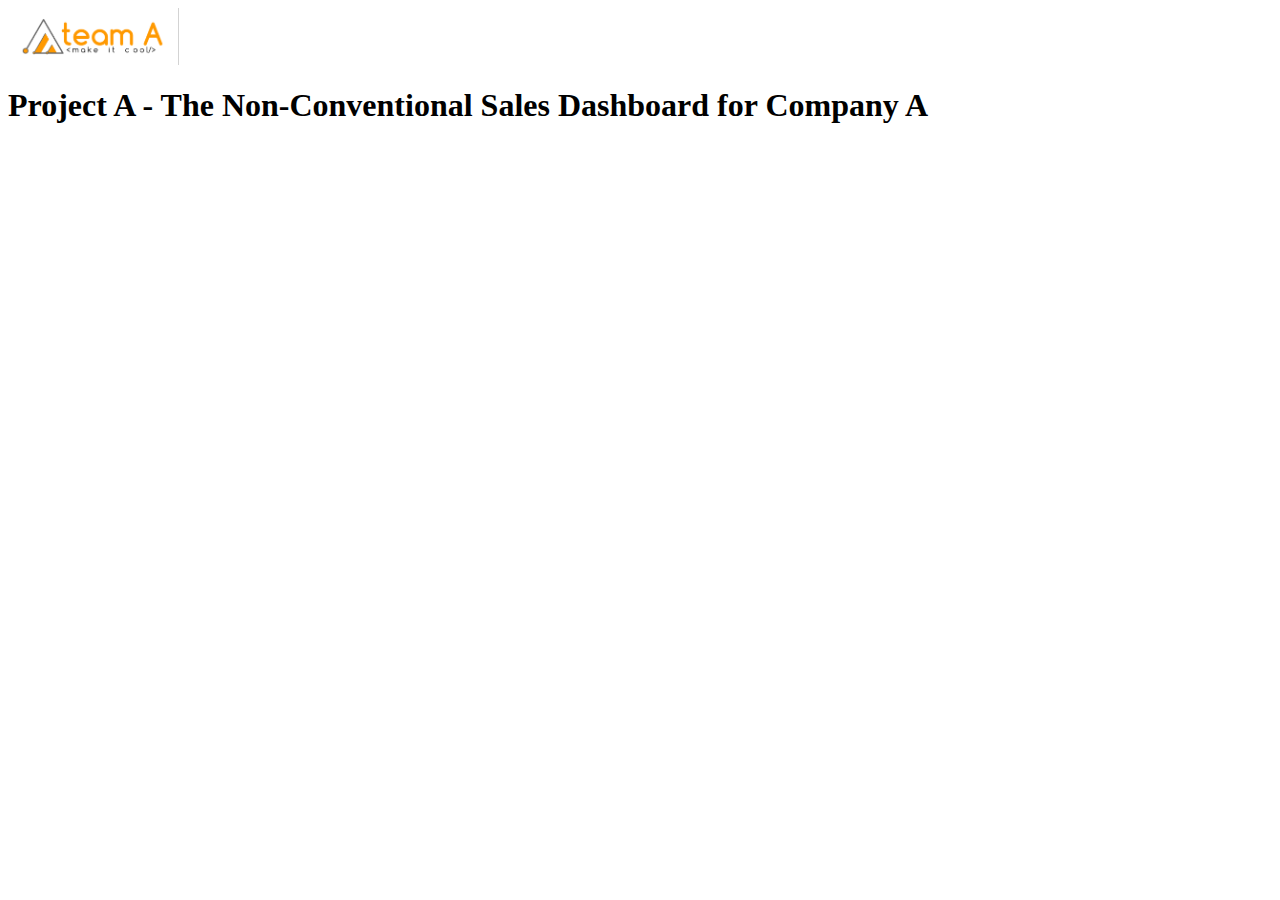
<file: template_header.html>
<!DOCTYPE HTML PUBLIC "-//W3C//DTD HTML 4.01 Transitional//EN">
<html>
  <head>
  <meta http-equiv="content-type" content="text/html; charset=utf-8">
  <meta name="generator" content="PSPad editor, www.pspad.com">
  <title></title>
  </head>
  <body>
  
    <div class= "page_header_title">
      <!-- BEGIN LOGO -->
      <p class="imgHolder">
          <img src="data/logo.png" alt="Logo" style="width:150px; padding:10px; border-right-style:solid; border-right-width:1px; 
                                                  border-right-color: lightgrey;"></a> </p>
      <!-- End LOGO -->                                           
      <h1>Project A - The Non-Conventional Sales Dashboard for Company A</h1>
    </div> 
  </body>
</html>
</file>
<file: css/vizpjt_main.css>
/* CSS Document */

div.page_header_title{
    background-color: #f3f3f3;
    padding: 5px;
    width: 99%;
    height: 10%;
    float: left;
  }

div.content_slide{
    margin-left: 50; 
    width: 90%;
    height: 70%;  
    //float: left;
    background-color: white;
  }


.imgHolder {
    float: left; 
    margin: 0 10px 10px 0;
  }
  
h1{
    font-family: 'Roboto', sans-serif;
    text-align: center;
    color: black;     //darkslategrey
    font-size: 20px;
    font-weight: 300;
  }
  
  
p{
    color: #FF9642;
    font-family: 'Roboto', sans-serif;
    font-size: 14;
    margin-bottom: 0;
  }
  
h4{
    color: black;     //darkslategrey
    font-family: 'Roboto', sans-serif;
    font-size: 12;
  }
  
nav[role="top_navbar"] {
  margin-left: 300;   
  }

nav[role="left_navbar"]  {
  width: 35%;
  padding-bottom: 10;
  list-style-type: none;
  }
  
nav[role="top_navbar"] ul {
    list-style-type: none;
    margin-left: 0 ;
    padding: 0;
    overflow: hidden;
    width: 100%;
  }
  
nav[role="left_navbar"] ul {
    list-style-type: none;
    margin: 0;
    padding: 10;
    border-right: 1px lightgrey solid;
    //background-color: #f1f1f1;
    height: 75%; /* Full height */
//    position: fixed; /* Make it stick, even on scroll */
    overflow: auto; /* Enable scrolling if the sidenav has too much content */
  }

nav[role="top_navbar"] li {
    float: left;
    list-style-type: none;
  }
  
nav[role="left_navbar"] ul  {
    float: left;
    list-style-type: none;

    width: 30%;
  }

nav[role="top_navbar"] li a {
    display: block;
    color: darkslategray;     //darkslategrey
    text-align: center;
    padding-top: 5px;
    padding-left: 12px;
    padding-right:12px;
    padding-bottom: 5px;
    text-decoration: none;
    font-family: 'Roboto', sans-serif;
    font-size: 12;
    font-weight: 500; 
    //border-right:1px solid darkslategrey;     
  }
  
nav[role="left_navbar"] li a {

    display: block;
    color: darkslategray;     //darkslategrey
    text-align: left;
    text-decoration: none;
    font-family: 'Roboto', sans-serif;
    font-size: 14;
    font-weight: 400; 
    padding-top: 5px;
    padding-bottom: 5px;
    //border-right:1px solid darkslategrey;  
  }

li a:hover:not(.active) {
    background-color: lightgray;
}

.active {
    padding:1px;
    //text-decoration: underline;
    font-weight: bold;
    background-color: #FF9642;
        display: block;
}  

 

div.web-mainbody {
  //float: left;
  width: 100%;
}            

 //slideshow
 
 * {box-sizing:border-box}
body {font-family: Verdana,sans-serif;margin:0}
.mySlides {display:none}

/* Slideshow container */
.slideshow-container {
  max-width: 1000px;
  position: relative;
  padding-left: 150px;
  margin : auto;
}

/* Next & previous buttons */
.prev, .next {
  cursor: pointer;
  position: absolute;
  top: 50%;
  width: auto;
  padding: 16px;
  margin-top: -22px;
  color: #FF9642;
  font-weight: bold;
  font-size: 18px;
  transition: 0.6s ease;
  border-radius: 0 3px 3px 0;
}

/* Position the "next button" to the right */
.next {
  right: 0;
  border-radius: 3px 0 0 3px;
}

/* On hover, add a black background color with a little bit see-through */
.prev:hover, .next:hover {
  background-color: lightgray;
}

/* Caption text */
.text {
  color: black;
  font-size: 15px;
  padding: 8px 12px;
  position: absolute;
  bottom: 8px;
  width: 100%;
  text-align: center;
}

/* Number text (1/3 etc) */
.numbertext {
  color: black;
  font-size: 12px;
  padding: 8px 12px;
  position: absolute;
  top: 0;
}

/* The dots/bullets/indicators */
.dot {
  cursor:pointer;
  height: 10px;
  width: 10px;
  margin: 0 px;
  background-color: gray;
  border-radius: 50%;
  display: inline-block;
  transition: background-color 0.6s ease;
}

.active, .dot:hover {
  background-color: #FF9642;
}

/* Fading animation */
.fade {
  -webkit-animation-name: fade;
  -webkit-animation-duration: 1.5s;
  animation-name: fade;
  animation-duration: 1.5s;
}

@-webkit-keyframes fade {
  from {opacity: .4} 
  to {opacity: 1}
}

@keyframes fade {
  from {opacity: .4} 
  to {opacity: 1}
}

/* On smaller screens, decrease text size */
@media only screen and (max-width: 300px) {
  .prev, .next,.text {font-size: 11px}
}

//slideshow

div.content_slide {
  width: 70%;
  margin-left: 300;
  //float: right;
}      

table {
    margin: auto;
    //border: grey 1px solid;
    width: 100%;
    height: 100%;
}

 h3{
    color: black;     //darkslategrey
    font-family: 'Roboto', sans-serif;
    font-size: 13;
    font-weight: 100;
  }
  
  h5{
    color: black;     //darkslategrey
    font-family: 'Roboto', sans-serif;
    font-size: 12;
    font-weight: 100;
    margin-top: 0;    
    margin-bottom: 0;
  }
  
    
  h6{
    color: black;     //darkslategrey
    font-family: 'Roboto', sans-serif;
    font-size: 10;
    font-weight: 100;
    margin-top: 0;    
    margin-bottom: 0;    
  }
  
  //tooltips
  
  .tooltip1 {
    position: relative;
    display: inline-block;
    border-bottom: 1px dotted black;
}

.tooltip1 .tooltiptext1 {
    visibility: hidden;
    width: 25%;
    border: 2px #FF9642 solid;
    background-color: white;
    color: black;
    text-align: left;
    border-radius: 6px;
    padding: 5px;
    position: absolute;
    z-index: 1;
    bottom: 60%;
    left: 40%;
    margin-left: -60px;
    opacity: 0;
    transition: opacity 1s;
}

.tooltip1 .tooltiptext1::after {
    content: " ";
    position: absolute;
    top: 50%;
    right: 100%; /* To the left of the tooltip */
    margin-top: -5px;
    border-width: 5px;
    border-style: solid;
    border-color: transparent black transparent transparent;
}

.tooltip1:hover .tooltiptext1 {
    visibility: visible;
    opacity: 1;
}

//tooltip2
  .tooltip2 {
    position: relative;
    display: inline-block;
    border-bottom: 1px dotted black;
}

.tooltip2 .tooltiptext2 {
    visibility: hidden;
    width:25%;
    border: 2px #FF9642 solid;
    background-color: white;
    color: black;
    text-align: left;
    border-radius: 6px;
    padding: 5px;
    position: absolute;
    z-index: 1;
    bottom: 60%;
    left: 65%;
    margin-left: -60px;
    opacity: 0;
    transition: opacity 1s;
}

.tooltip2 .tooltiptext2::after {
    content: " ";
    position: absolute;
    top: 50%;
    right: 100%; /* To the left of the tooltip */
    margin-top: -5px;
    border-width: 5px;
    border-style: solid;
    border-color: transparent black transparent transparent;
}

.tooltip2:hover .tooltiptext2 {
    visibility: visible;
    opacity: 1;
}

//tooltip3
  .tooltip3 {
    position: relative;
    display: inline-block;
    border-bottom: 1px dotted black;
}

.tooltip3 .tooltiptext3 {
    visibility: hidden;
    width:25%;
    border: 2px #FF9642 solid;
    background-color: white;
    color: black;
    text-align: left;
    border-radius: 6px;
    padding: 5px;
    position: absolute;
    z-index: 1;
    bottom: 60%;
    left: 70%;
    margin-left: -60px;
    opacity: 0;
    transition: opacity 1s;
}

.tooltip3 .tooltiptext3::after {
content: " ";
    position: absolute;
    top: 50%;
    left: 100%; /* To the right of the tooltip */
    margin-top: -5px;
    border-width: 5px;
    border-style: solid;
    border-color: transparent transparent transparent black;
}

.tooltip3:hover .tooltiptext3 {
    visibility: visible;
    opacity: 1;
}

//tooltip4
  .tooltip4 {
    position: relative;
    display: inline-block;
    border-bottom: 1px dotted black;
}

.tooltip4 .tooltiptext4 {
    visibility: hidden;
    width:25%;
    border: 2px #FF9642 solid;
    background-color: white;
    color: black;
    text-align: left;
    border-radius: 6px;
    padding: 5px;
    position: absolute;
    z-index: 1;
    bottom: 15%;
    left: 40%;
    margin-left: -60px;
    opacity: 0;
    transition: opacity 1s;
}

.tooltip4 .tooltiptext4::after {
    content: " ";
    position: absolute;
    top: 50%;
    right: 100%; /* To the left of the tooltip */
    margin-top: -5px;
    border-width: 5px;
    border-style: solid;
    border-color: transparent black transparent transparent;
}

.tooltip4:hover .tooltiptext4 {
    visibility: visible;
    opacity: 1;
}

//tooltip5
  .tooltip5 {
    position: relative;
    display: inline-block;
    border-bottom: 1px dotted black;
}

.tooltip5 .tooltiptext5 {
    visibility: hidden;
    width:25%;
    border: 2px #FF9642 solid;
    background-color: white;
    color: black;
    text-align: left;
    border-radius: 6px;
    padding: 5px;
    position: absolute;
    z-index: 1;
    bottom: 15%;
    left: 65%;
    margin-left: -60px;
    opacity: 0;
    transition: opacity 1s;
}

.tooltip5 .tooltiptext5::after {
    content: " ";
    position: absolute;
    top: 50%;
    right: 100%; /* To the left of the tooltip */
    margin-top: -5px;
    border-width: 5px;
    border-style: solid;
    border-color: transparent black transparent transparent;
}

.tooltip5:hover .tooltiptext5 {
    visibility: visible;
    opacity: 1;
}

//tooltip6
  .tooltip6 {
    position: relative;
    display: inline-block;
    border-bottom: 1px dotted black;
}

.tooltip6 .tooltiptext6 {
    visibility: hidden;
    width:25%;
    border: 2px #FF9642 solid;
    background-color: white;
    color: black;
    text-align: left;
    border-radius: 6px;
    padding: 5px;
    position: absolute;
    z-index: 1;
    bottom: 15%;
    left: 65%;
    margin-left: -60px;
    opacity: 0;
    transition: opacity 1s;
}

.tooltip6 .tooltiptext6::after {
    content: " ";
    position: absolute;
    top: 50%;
    left: 100%; /* To the right of the tooltip */
    margin-top: -5px;
    border-width: 5px;
    border-style: solid;
    border-color: transparent transparent transparent black;
}

.tooltip6:hover .tooltiptext6 {
    visibility: visible;
    opacity: 1;
}

//tooltip7
  .tooltip7 {
    position: relative;
    display: inline-block;
    border-bottom: 1px dotted black;
}

.tooltip7 .tooltiptext7 {
    visibility: hidden;
    width:25%;
    border: 2px #FF9642 solid;
    background-color: white;
    color: black;
    text-align: left;
    border-radius: 6px;
    padding: 5px;
    position: absolute;
    z-index: 1;
    bottom: 35%;
    left: 75%;
    margin-left: -60px;
    opacity: 0;
    transition: opacity 1s;
}

.tooltip7 .tooltiptext7::after {
    content: " ";
    position: absolute;
    top: 50%;
    left: 100%; /* To the right of the tooltip */
    margin-top: -5px;
    border-width: 5px;
    border-style: solid;
    border-color: transparent transparent transparent black;
}

.tooltip7:hover .tooltiptext7 {
    visibility: visible;
    opacity: 1;
}

//design concept process map
.processmap_flow {
    display: block; 
}
 
  nav[role="processmap_flow"] ul {
    list-style-type: none;
    margin-left: 0 ;
    padding: 2px;
    overflow: hidden;
    width: 100%;
    border: 1px solid lightgray;  
    display: block;
    text-align:left;
        padding:1px;

  }

  nav[role="processmap_flow"] li  {

    display: block;
    color: black;     //darkslategrey
    text-align: left;
    text-decoration: none;
    font-family: 'Roboto', sans-serif;
    font-size: 12;
    font-weight: 400; 
    margin:10%;
        padding:1px;
    //padding:10px; 
  }

.inactive:hover:not(.active) {
    display: block;
    //text-decoration: underline;
    //font-weight: bold;
    background-color: lightgray;
}

//dc_tooltip1
  .dc_tooltip1 {
    position: relative;
    display: inline-block;
    border-bottom: 1px dotted black;
}

.dc_tooltip1 .dc_tooltiptext1 {
    visibility: hidden;
    width: 30%;
    border: 2px #FF9642 solid;
    background-color: white;
    color: black;
    text-align: left;
    border-radius: 6px;
    padding: 5px;
    position: absolute;
    z-index: 1;
    bottom: 40%;
    left: 53%;
    margin-left: -60px;
    opacity: 0;
    transition: opacity 1s;
}

.dc_tooltip1 .dc_tooltiptext1::after {
    content: " ";
    position: absolute;
    top: 50%;
    right: 100%; /* To the left of the tooltip */
    margin-top: -5px;
    border-width: 5px;
    border-style: solid;
    border-color: transparent black transparent transparent;
}

.dc_tooltip1:hover .dc_tooltiptext1 {
    visibility: visible;
    opacity: 1;
}

//dc_tooltip2
  .dc_tooltip2 {
    position: relative;
    display: inline-block;
    border-bottom: 1px dotted black;
}

.dc_tooltip2 .dc_tooltiptext2 {
    visibility: hidden;
    width: 25%;
    border: 2px #FF9642 solid;
    background-color: white;
    color: black;
    text-align: left;
    border-radius: 6px;
    padding: 5px;
    position: absolute;
    z-index: 1;
    bottom: 40%;
    left: 73%;
    margin-left: -60px;
    opacity: 0;
    transition: opacity 1s;
}

.dc_tooltip2 .dc_tooltiptext2::after {
    content: " ";
    position: absolute;
    top: 50%;
    right: 100%; /* To the left of the tooltip */
    margin-top: -5px;
    border-width: 5px;
    border-style: solid;
    border-color: transparent black transparent transparent;
}

.dc_tooltip2:hover .dc_tooltiptext2 {
    visibility: visible;
    opacity: 1;
}  

//dc_tooltip3
  .dc_tooltip3 {
    position: relative;
    display: inline-block;
    border-bottom: 1px dotted black;
}

.dc_tooltip3 .dc_tooltiptext3 {
    visibility: hidden;
    width: 25%;
    border: 2px #FF9642 solid;
    background-color: white;
    color: black;
    text-align: left;
    border-radius: 6px;
    padding: 5px;
    position: absolute;
    z-index: 1;
    bottom: 40%;
    left: 60%;
    margin-left: -60px;
    opacity: 0;
    transition: opacity 1s;
}

.dc_tooltip3 .dc_tooltiptext3::after {
    content: " ";
    position: absolute;
    top: 50%;
    left: 100%; /* To the right of the tooltip */
    margin-top: -5px;
    border-width: 5px;
    border-style: solid;
    border-color: transparent black transparent transparent;
}

.dc_tooltip3:hover .dc_tooltiptext3 {
    visibility: visible;
    opacity: 1;
}    

//dc_tooltip4
  .dc_tooltip4 {
    position: relative;
    display: inline-block;
    border-bottom: 1px dotted black;
}

.dc_tooltip4 .dc_tooltiptext4 {
    visibility: hidden;
    width: 25%;
    border: 2px #FF9642 solid;
    background-color: white;
    color: black;
    text-align: left;
    border-radius: 6px;
    padding: 5px;
    position: absolute;
    z-index: 1;
    bottom: 75%;
    left: 80%;
    margin-left: -60px;
    opacity: 0;
    transition: opacity 1s;
}

.dc_tooltip4 .dc_tooltiptext4::after {
    content: " ";
    position: absolute;
    top: 50%;
    right: 100%; /* To the right of the tooltip */
    margin-top: -5px;
    border-width: 5px;
    border-style: solid;
    border-color: transparent black transparent transparent;
}

.dc_tooltip4:hover .dc_tooltiptext4 {
    visibility: visible;
    opacity: 1;
} 

//dc_tooltip5
  .dc_tooltip5 {
    position: relative;
    display: inline-block;
    border-bottom: 1px dotted black;
}

.dc_tooltip5 .dc_tooltiptext5 {
    visibility: hidden;
    width: 25%;
    border: 2px #FF9642 solid;
    background-color: white;
    color: black;
    text-align: left;
    border-radius: 6px;
    padding: 5px;
    position: absolute;
    z-index: 1;
    bottom: 45%;
    left: 80%;
    margin-left: -60px;
    opacity: 0;
    transition: opacity 1s;
}

.dc_tooltip5 .dc_tooltiptext5::after {
    content: " ";
    position: absolute;
    top: 50%;
    right: 100%; /* To the right of the tooltip */
    margin-top: -5px;
    border-width: 5px;
    border-style: solid;
    border-color: transparent black transparent transparent;
}

.dc_tooltip5:hover .dc_tooltiptext5 {
    visibility: visible;
    opacity: 1;
}  

//dc_tooltip6
  .dc_tooltip6 {
    position: relative;
    display: inline-block;
    border-bottom: 1px dotted black;
}

.dc_tooltip6 .dc_tooltiptext6 {
    visibility: hidden;
    width: 25%;
    border: 2px #FF9642 solid;
    background-color: white;
    color: black;
    text-align: left;
    border-radius: 6px;
    padding: 5px;
    position: absolute;
    z-index: 1;
    bottom: 25%;
    left: 80%;
    margin-left: -60px;
    opacity: 0;
    transition: opacity 1s;
}

.dc_tooltip6 .dc_tooltiptext6::after {
    content: " ";
    position: absolute;
    top: 50%;
    right: 100%; /* To the right of the tooltip */
    margin-top: -5px;
    border-width: 5px;
    border-style: solid;
    border-color: transparent black transparent transparent;
}

.dc_tooltip6:hover .dc_tooltiptext6 {
    visibility: visible;
    opacity: 1;
}     

//dc_tooltip7
  .dc_tooltip7 {
    position: relative;
    display: inline-block;
    border-bottom: 1px dotted black;
}

.dc_tooltip7 .dc_tooltiptext7 {
    visibility: hidden;
    width: 25%;
    border: 2px #FF9642 solid;
    background-color: white;
    color: black;
    text-align: left;
    border-radius: 6px;
    padding: 5px;
    position: absolute;
    z-index: 1;
    bottom: 1%;
    left: 80%;
    margin-left: -60px;
    opacity: 0;
    transition: opacity 1s;
}

.dc_tooltip7 .dc_tooltiptext7::after {
    content: " ";
    position: absolute;
    top: 50%;
    right: 100%; /* To the right of the tooltip */
    margin-top: -5px;
    border-width: 5px;
    border-style: solid;
    border-color: transparent black transparent transparent;
}

.dc_tooltip7:hover .dc_tooltiptext7 {
    visibility: visible;
    opacity: 1;
}      

div.formatbutton {
background-color: lightgray;
margin:10%;
width:25%;
float:left;
border-radius:10px;
padding: 1px; 

}  

/*****************************Toggle Buttons**********************/
.onoffswitch {
    position: relative; width: 95px;
    -webkit-user-select:none; -moz-user-select:none; -ms-user-select: none;
}
.onoffswitch-checkbox {
    display: none;
}
.onoffswitch-label {
    display: block; overflow: hidden; cursor: pointer;
    border: 1px solid #C2C2C2; border-radius: 0px;
}
.onoffswitch-inner {
    display: block; width: 200%; margin-left: -100%;
    transition: margin 0.3s ease-in 0s;
}
.onoffswitch-inner:before, .onoffswitch-inner:after {
    display: block; float: left; width: 50%; height: 21px; padding: 0; line-height: 17px;
    font-size: 12px; color: white;
    box-sizing: border-box;
    border: 2px solid transparent;
    background-clip: padding-box;
}
.onoffswitch-inner:before {
    content: "Hospitality";
    padding-left: 5px;
    background-color: #f3f3f3; color: #FF9642;
}
.onoffswitch-inner:after {
    content: "Residential";
    padding-right: 5px;
    background-color: #f3f3f3; color: #0078A8;
    text-align: right;
}
.onoffswitch-switch {
    display: block; width: 8px; margin: 0px;
    background: #0078A8;
    position: absolute; top: 0; bottom: 0;
    right: 87px;
    transition: all 0.3s ease-in 0s;
}
.onoffswitch-checkbox:checked + .onoffswitch-label .onoffswitch-inner {
    margin-left: 0;
}
.onoffswitch-checkbox:checked + .onoffswitch-label .onoffswitch-switch {
    right: 0px;
    background-color: #FF9642;
}
/*Toggle Buttons - END*/
</file>
<file: css/simple-line-icons.css>
/* http://graphicburger.com/simple-line-icons-webfont/ */

@font-face {
    font-family: Simple-Line-Icons;
    src: url(fonts/Simple-Line-Icons.eot);
    src: url(fonts/Simple-Line-Icons.eot?#iefix) format('embedded-opentype'), url(fonts/Simple-Line-Icons.woff) format('woff'), url(fonts/Simple-Line-Icons.ttf) format('truetype'), url(fonts/Simple-Line-Icons.svg#Simple-Line-Icons) format('svg');
    font-weight: 400;
    font-style: normal
}
@media screen and (-webkit-min-device-pixel-ratio: 0) {
    @font-face {
        font-family: Simple-Line-Icons;
        src: url(fonts/Simple-Line-Icons.svg#Simple-Line-Icons) format('svg')
    }
}
[data-icon]:before {
    font-family: Simple-Line-Icons;
    content: attr(data-icon);
    speak: none;
    font-weight: 400;
    font-variant: normal;
    text-transform: none;
    line-height: 1;
    -webkit-font-smoothing: antialiased;
    -moz-osx-font-smoothing: grayscale
}
.icon-action-redo,
.icon-action-undo,
.icon-anchor,
.icon-arrow-down,
.icon-arrow-left,
.icon-arrow-right,
.icon-arrow-up,
.icon-badge,
.icon-bag,
.icon-ban,
.icon-bar-chart,
.icon-basket,
.icon-basket-loaded,
.icon-bell,
.icon-book-open,
.icon-briefcase,
.icon-bubble,
.icon-bubbles,
.icon-bulb,
.icon-calculator,
.icon-calendar,
.icon-call-end,
.icon-call-in,
.icon-call-out,
.icon-camcorder,
.icon-camera,
.icon-check,
.icon-chemistry,
.icon-clock,
.icon-close,
.icon-cloud-download,
.icon-cloud-upload,
.icon-compass,
.icon-control-end,
.icon-control-forward,
.icon-control-pause,
.icon-control-play,
.icon-control-rewind,
.icon-control-start,
.icon-credit-card,
.icon-crop,
.icon-cup,
.icon-cursor,
.icon-cursor-move,
.icon-diamond,
.icon-direction,
.icon-directions,
.icon-disc,
.icon-dislike,
.icon-doc,
.icon-docs,
.icon-drawer,
.icon-drop,
.icon-earphones,
.icon-earphones-alt,
.icon-emoticon-smile,
.icon-energy,
.icon-envelope,
.icon-envelope-letter,
.icon-envelope-open,
.icon-equalizer,
.icon-eye,
.icon-eyeglasses,
.icon-feed,
.icon-film,
.icon-fire,
.icon-flag,
.icon-folder,
.icon-folder-alt,
.icon-frame,
.icon-game-controller,
.icon-ghost,
.icon-globe,
.icon-globe-alt,
.icon-graduation,
.icon-graph,
.icon-grid,
.icon-handbag,
.icon-heart,
.icon-home,
.icon-hourglass,
.icon-info,
.icon-key,
.icon-layers,
.icon-like,
.icon-link,
.icon-list,
.icon-lock,
.icon-lock-open,
.icon-login,
.icon-logout,
.icon-loop,
.icon-magic-wand,
.icon-magnet,
.icon-magnifier,
.icon-magnifier-add,
.icon-magnifier-remove,
.icon-map,
.icon-microphone,
.icon-mouse,
.icon-moustache,
.icon-music-tone,
.icon-music-tone-alt,
.icon-note,
.icon-notebook,
.icon-paper-clip,
.icon-paper-plane,
.icon-pencil,
.icon-picture,
.icon-pie-chart,
.icon-pin,
.icon-plane,
.icon-playlist,
.icon-plus,
.icon-pointer,
.icon-power,
.icon-present,
.icon-printer,
.icon-puzzle,
.icon-question,
.icon-refresh,
.icon-reload,
.icon-rocket,
.icon-screen-desktop,
.icon-screen-smartphone,
.icon-screen-tablet,
.icon-settings,
.icon-share,
.icon-share-alt,
.icon-shield,
.icon-shuffle,
.icon-size-actual,
.icon-size-fullscreen,
.icon-social-dribbble,
.icon-social-dropbox,
.icon-social-facebook,
.icon-social-tumblr,
.icon-social-twitter,
.icon-social-youtube,
.icon-speech,
.icon-speedometer,
.icon-star,
.icon-support,
.icon-symbol-female,
.icon-symbol-male,
.icon-tag,
.icon-target,
.icon-trash,
.icon-trophy,
.icon-umbrella,
.icon-user,
.icon-user-female,
.icon-user-follow,
.icon-user-following,
.icon-user-unfollow,
.icon-users,
.icon-vector,
.icon-volume-1,
.icon-volume-2,
.icon-volume-off,
.icon-wallet,
.icon-wrench {
    font-family: Simple-Line-Icons;
    speak: none;
    font-style: normal;
    font-weight: 400;
    font-variant: normal;
    text-transform: none;
    line-height: 1;
    -webkit-font-smoothing: antialiased
}
.icon-user-female:before {
    content: "\e000"
}
.icon-user-follow:before {
    content: "\e002"
}
.icon-user-following:before {
    content: "\e003"
}
.icon-user-unfollow:before {
    content: "\e004"
}
.icon-trophy:before {
    content: "\e006"
}
.icon-screen-smartphone:before {
    content: "\e010"
}
.icon-screen-desktop:before {
    content: "\e011"
}
.icon-plane:before {
    content: "\e012"
}
.icon-notebook:before {
    content: "\e013"
}
.icon-moustache:before {
    content: "\e014"
}
.icon-mouse:before {
    content: "\e015"
}
.icon-magnet:before {
    content: "\e016"
}
.icon-energy:before {
    content: "\e020"
}
.icon-emoticon-smile:before {
    content: "\e021"
}
.icon-disc:before {
    content: "\e022"
}
.icon-cursor-move:before {
    content: "\e023"
}
.icon-crop:before {
    content: "\e024"
}
.icon-credit-card:before {
    content: "\e025"
}
.icon-chemistry:before {
    content: "\e026"
}
.icon-user:before {
    content: "\e005"
}
.icon-speedometer:before {
    content: "\e007"
}
.icon-social-youtube:before {
    content: "\e008"
}
.icon-social-twitter:before {
    content: "\e009"
}
.icon-social-tumblr:before {
    content: "\e00a"
}
.icon-social-facebook:before {
    content: "\e00b"
}
.icon-social-dropbox:before {
    content: "\e00c"
}
.icon-social-dribbble:before {
    content: "\e00d"
}
.icon-shield:before {
    content: "\e00e"
}
.icon-screen-tablet:before {
    content: "\e00f"
}
.icon-magic-wand:before {
    content: "\e017"
}
.icon-hourglass:before {
    content: "\e018"
}
.icon-graduation:before {
    content: "\e019"
}
.icon-ghost:before {
    content: "\e01a"
}
.icon-game-controller:before {
    content: "\e01b"
}
.icon-fire:before {
    content: "\e01c"
}
.icon-eyeglasses:before {
    content: "\e01d"
}
.icon-envelope-open:before {
    content: "\e01e"
}
.icon-envelope-letter:before {
    content: "\e01f"
}
.icon-bell:before {
    content: "\e027"
}
.icon-badge:before {
    content: "\e028"
}
.icon-anchor:before {
    content: "\e029"
}
.icon-wallet:before {
    content: "\e02a"
}
.icon-vector:before {
    content: "\e02b"
}
.icon-speech:before {
    content: "\e02c"
}
.icon-puzzle:before {
    content: "\e02d"
}
.icon-printer:before {
    content: "\e02e"
}
.icon-present:before {
    content: "\e02f"
}
.icon-playlist:before {
    content: "\e030"
}
.icon-pin:before {
    content: "\e031"
}
.icon-picture:before {
    content: "\e032"
}
.icon-map:before {
    content: "\e033"
}
.icon-layers:before {
    content: "\e034"
}
.icon-handbag:before {
    content: "\e035"
}
.icon-globe-alt:before {
    content: "\e036"
}
.icon-globe:before {
    content: "\e037"
}
.icon-frame:before {
    content: "\e038"
}
.icon-folder-alt:before {
    content: "\e039"
}
.icon-film:before {
    content: "\e03a"
}
.icon-feed:before {
    content: "\e03b"
}
.icon-earphones-alt:before {
    content: "\e03c"
}
.icon-earphones:before {
    content: "\e03d"
}
.icon-drop:before {
    content: "\e03e"
}
.icon-drawer:before {
    content: "\e03f"
}
.icon-docs:before {
    content: "\e040"
}
.icon-directions:before {
    content: "\e041"
}
.icon-direction:before {
    content: "\e042"
}
.icon-diamond:before {
    content: "\e043"
}
.icon-cup:before {
    content: "\e044"
}
.icon-compass:before {
    content: "\e045"
}
.icon-call-out:before {
    content: "\e046"
}
.icon-call-in:before {
    content: "\e047"
}
.icon-call-end:before {
    content: "\e048"
}
.icon-calculator:before {
    content: "\e049"
}
.icon-bubbles:before {
    content: "\e04a"
}
.icon-briefcase:before {
    content: "\e04b"
}
.icon-book-open:before {
    content: "\e04c"
}
.icon-basket-loaded:before {
    content: "\e04d"
}
.icon-basket:before {
    content: "\e04e"
}
.icon-bag:before {
    content: "\e04f"
}
.icon-action-undo:before {
    content: "\e050"
}
.icon-action-redo:before {
    content: "\e051"
}
.icon-wrench:before {
    content: "\e052"
}
.icon-umbrella:before {
    content: "\e053"
}
.icon-trash:before {
    content: "\e054"
}
.icon-tag:before {
    content: "\e055"
}
.icon-support:before {
    content: "\e056"
}
.icon-size-fullscreen:before {
    content: "\e057"
}
.icon-size-actual:before {
    content: "\e058"
}
.icon-shuffle:before {
    content: "\e059"
}
.icon-share-alt:before {
    content: "\e05a"
}
.icon-share:before {
    content: "\e05b"
}
.icon-rocket:before {
    content: "\e05c"
}
.icon-question:before {
    content: "\e05d"
}
.icon-pie-chart:before {
    content: "\e05e"
}
.icon-pencil:before {
    content: "\e05f"
}
.icon-note:before {
    content: "\e060"
}
.icon-music-tone-alt:before {
    content: "\e061"
}
.icon-music-tone:before {
    content: "\e062"
}
.icon-microphone:before {
    content: "\e063"
}
.icon-loop:before {
    content: "\e064"
}
.icon-logout:before {
    content: "\e065"
}
.icon-login:before {
    content: "\e066"
}
.icon-list:before {
    content: "\e067"
}
.icon-like:before {
    content: "\e068"
}
.icon-home:before {
    content: "\e069"
}
.icon-grid:before {
    content: "\e06a"
}
.icon-graph:before {
    content: "\e06b"
}
.icon-equalizer:before {
    content: "\e06c"
}
.icon-dislike:before {
    content: "\e06d"
}
.icon-cursor:before {
    content: "\e06e"
}
.icon-control-start:before {
    content: "\e06f"
}
.icon-control-rewind:before {
    content: "\e070"
}
.icon-control-play:before {
    content: "\e071"
}
.icon-control-pause:before {
    content: "\e072"
}
.icon-control-forward:before {
    content: "\e073"
}
.icon-control-end:before {
    content: "\e074"
}
.icon-calendar:before {
    content: "\e075"
}
.icon-bulb:before {
    content: "\e076"
}
.icon-bar-chart:before {
    content: "\e077"
}
.icon-arrow-up:before {
    content: "\e078"
}
.icon-arrow-right:before {
    content: "\e079"
}
.icon-arrow-left:before {
    content: "\e07a"
}
.icon-arrow-down:before {
    content: "\e07b"
}
.icon-ban:before {
    content: "\e07c"
}
.icon-bubble:before {
    content: "\e07d"
}
.icon-camcorder:before {
    content: "\e07e"
}
.icon-camera:before {
    content: "\e07f"
}
.icon-check:before {
    content: "\e080"
}
.icon-clock:before {
    content: "\e081"
}
.icon-close:before {
    content: "\e082"
}
.icon-cloud-download:before {
    content: "\e083"
}
.icon-cloud-upload:before {
    content: "\e084"
}
.icon-doc:before {
    content: "\e085"
}
.icon-envelope:before {
    content: "\e086"
}
.icon-eye:before {
    content: "\e087"
}
.icon-flag:before {
    content: "\e088"
}
.icon-folder:before {
    content: "\e089"
}
.icon-heart:before {
    content: "\e08a"
}
.icon-info:before {
    content: "\e08b"
}
.icon-key:before {
    content: "\e08c"
}
.icon-link:before {
    content: "\e08d"
}
.icon-lock:before {
    content: "\e08e"
}
.icon-lock-open:before {
    content: "\e08f"
}
.icon-magnifier:before {
    content: "\e090"
}
.icon-magnifier-add:before {
    content: "\e091"
}
.icon-magnifier-remove:before {
    content: "\e092"
}
.icon-paper-clip:before {
    content: "\e093"
}
.icon-paper-plane:before {
    content: "\e094"
}
.icon-plus:before {
    content: "\e095"
}
.icon-pointer:before {
    content: "\e096"
}
.icon-power:before {
    content: "\e097"
}
.icon-refresh:before {
    content: "\e098"
}
.icon-reload:before {
    content: "\e099"
}
.icon-settings:before {
    content: "\e09a"
}
.icon-star:before {
    content: "\e09b"
}
.icon-symbol-female:before {
    content: "\e09c"
}
.icon-symbol-male:before {
    content: "\e09d"
}
.icon-target:before {
    content: "\e09e"
}
.icon-volume-1:before {
    content: "\e09f"
}
.icon-volume-2:before {
    content: "\e0a0"
}
.icon-volume-off:before {
    content: "\e0a1"
}
.icon-users:before {
    content: "\e001"
}
</file>
